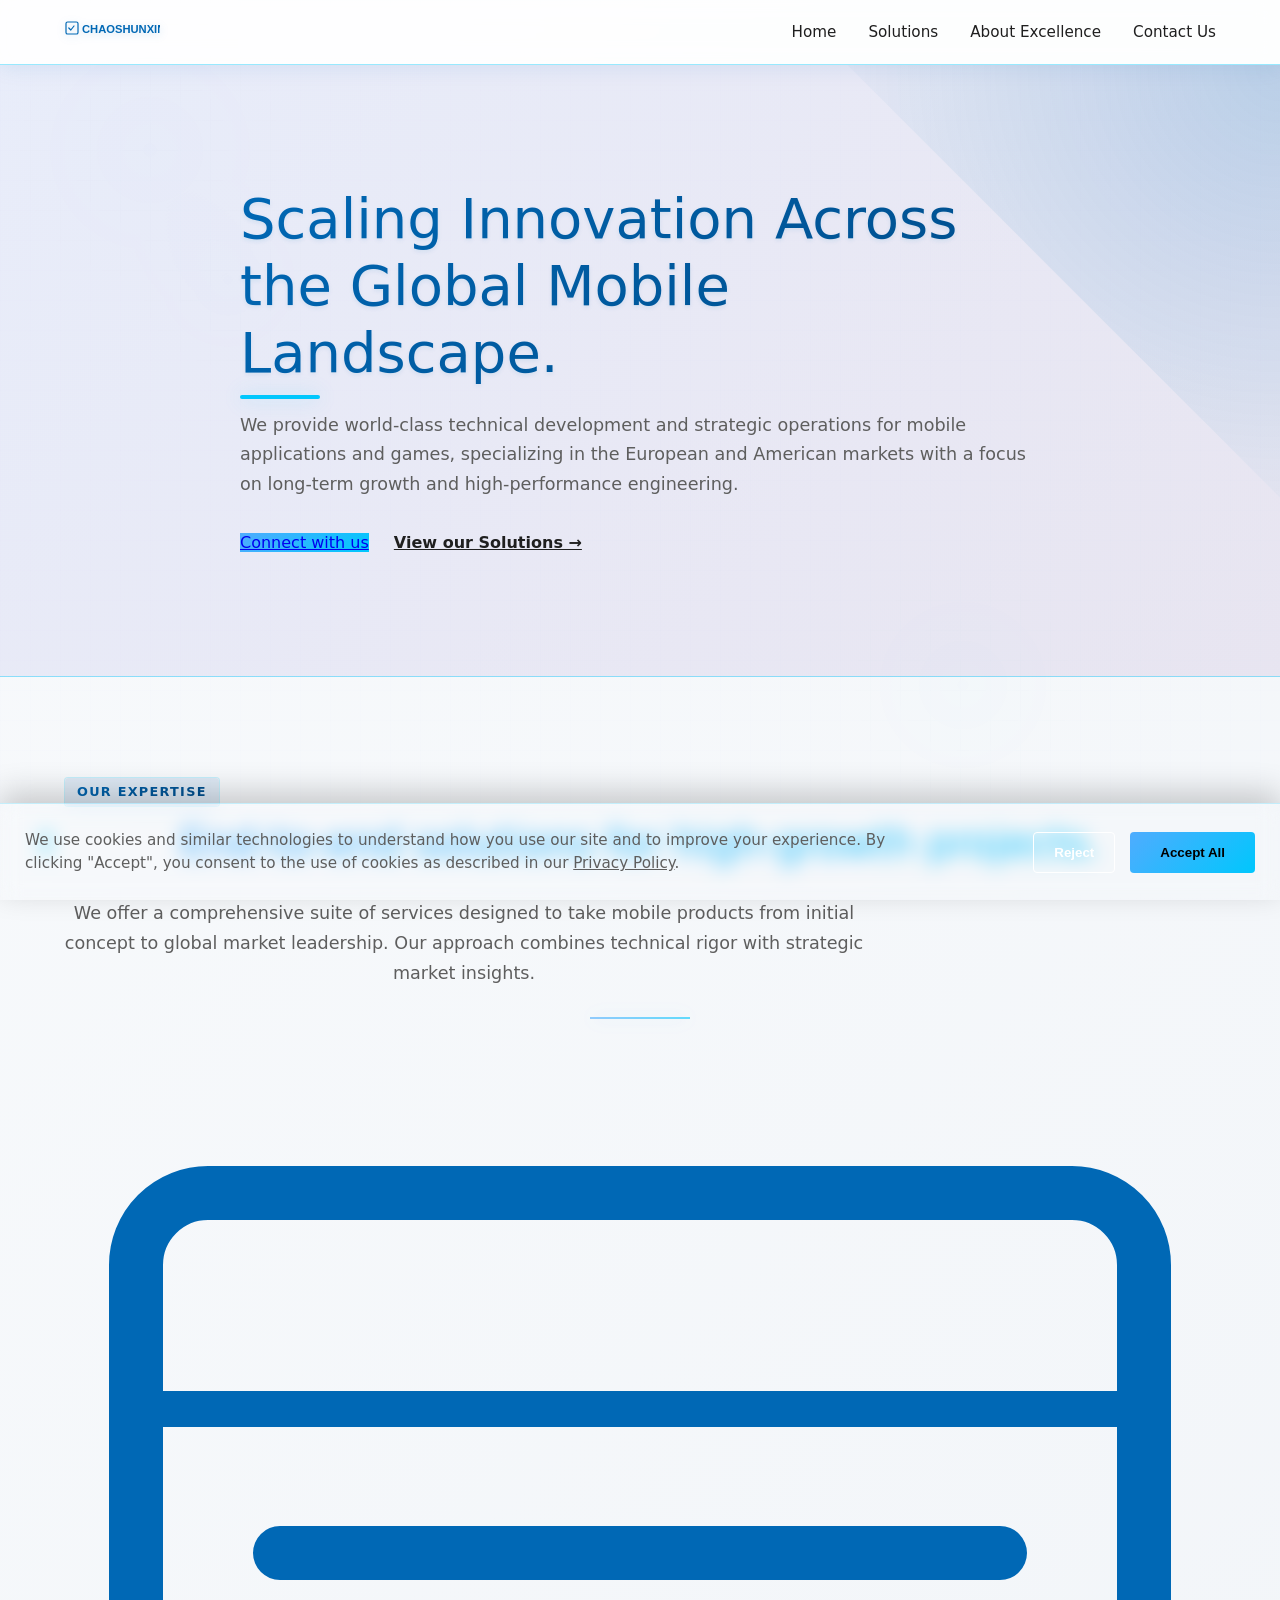
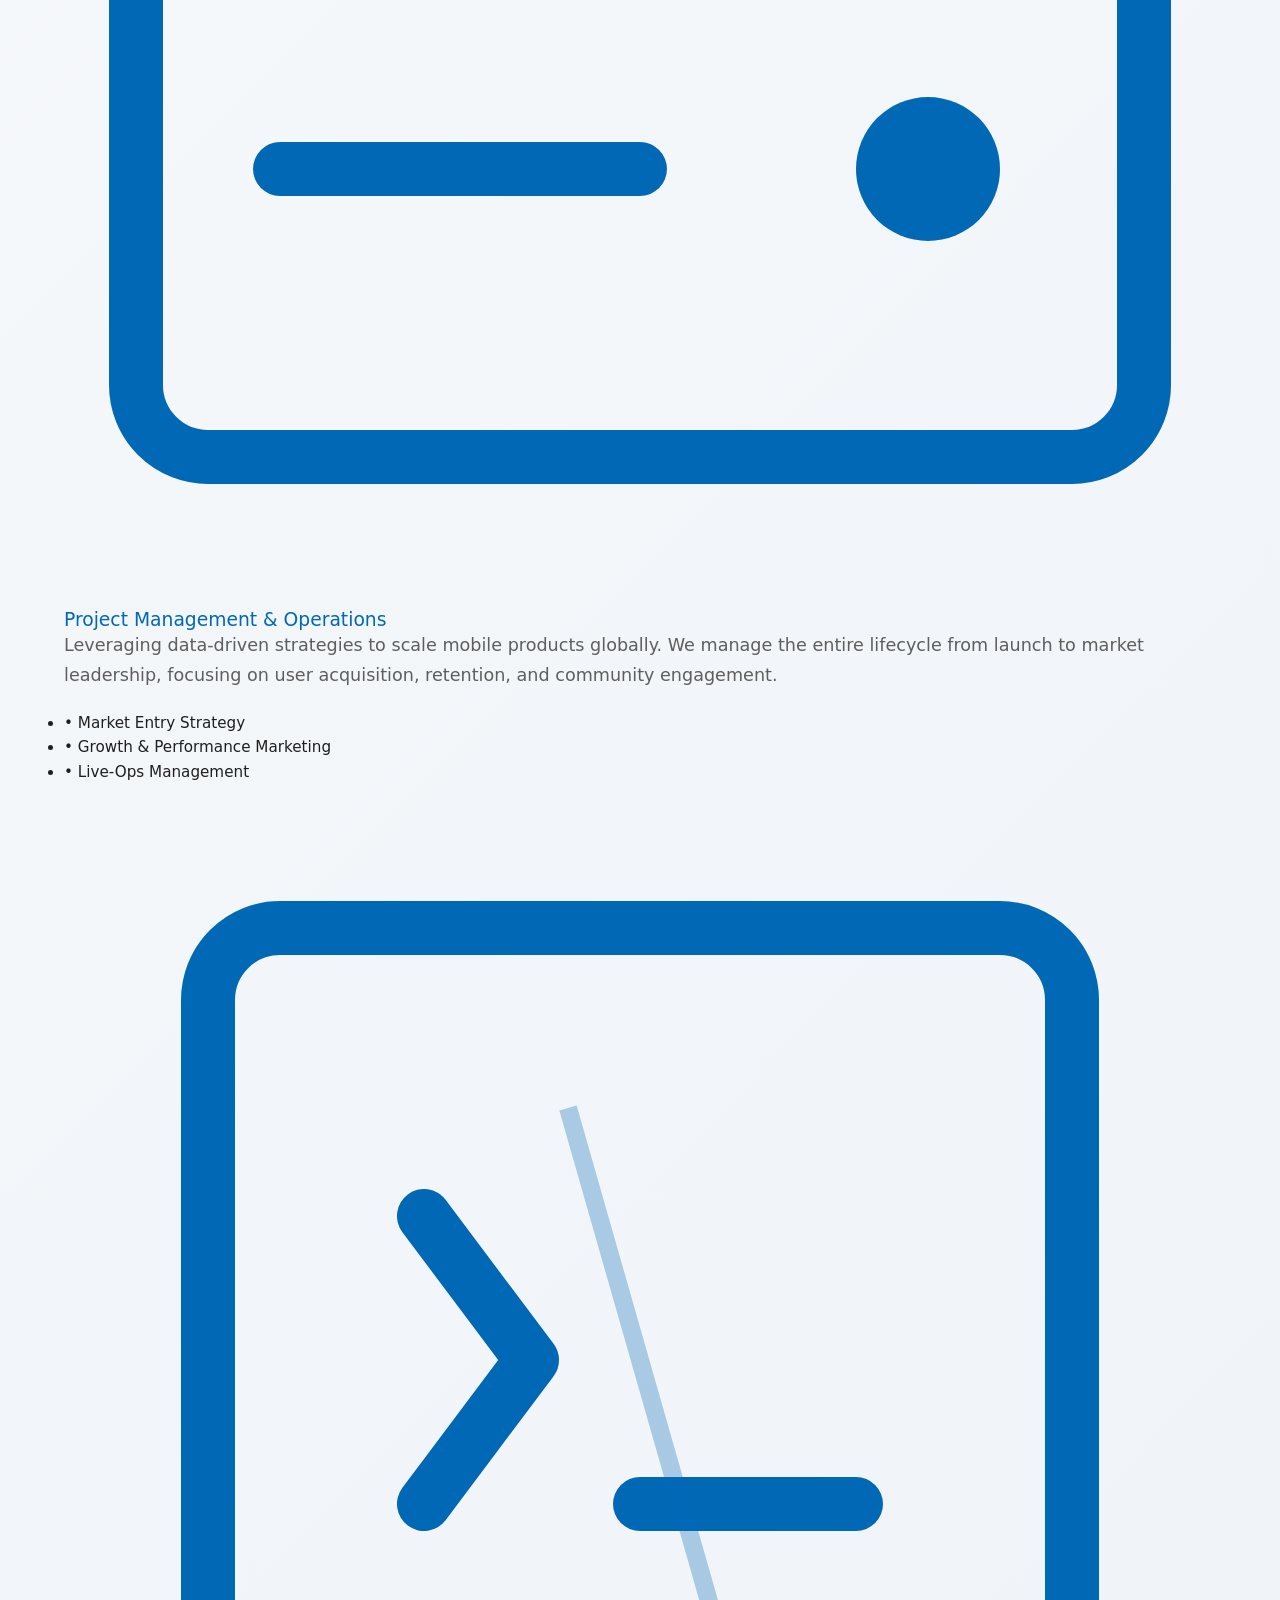
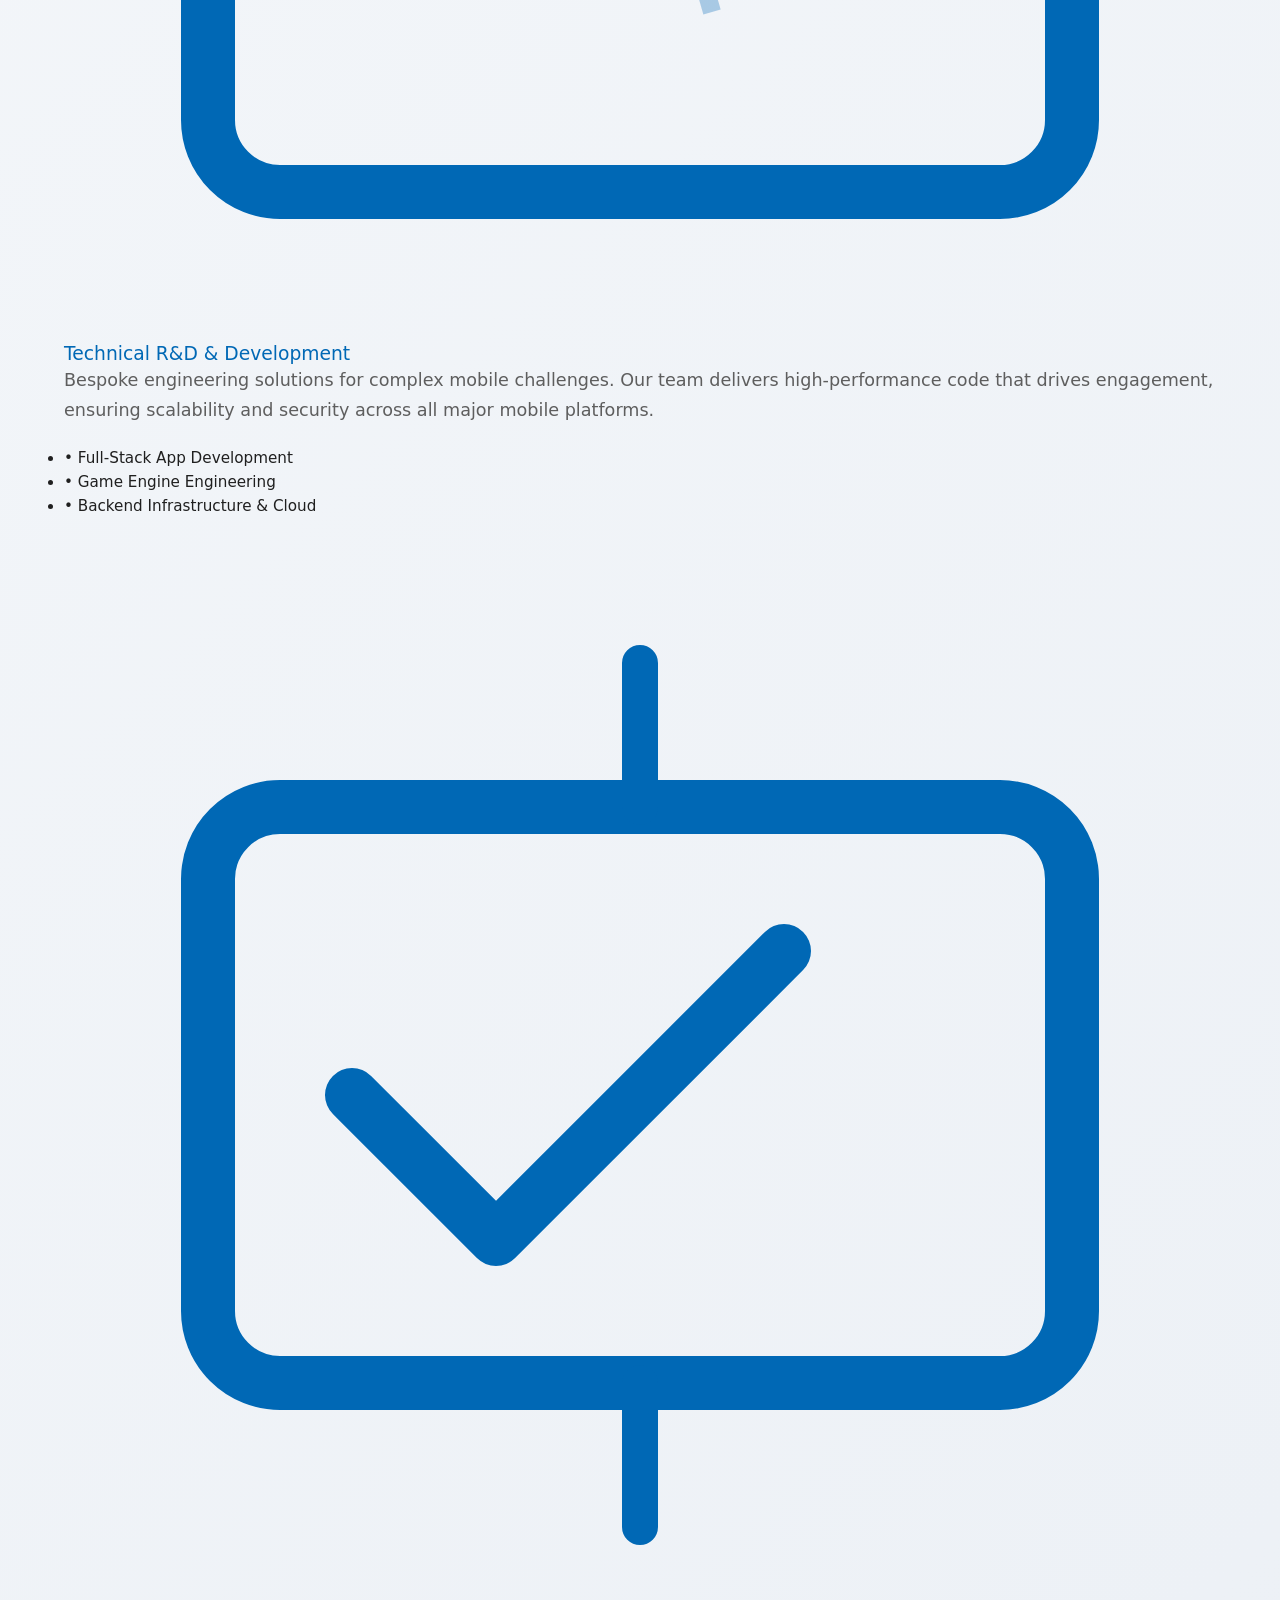
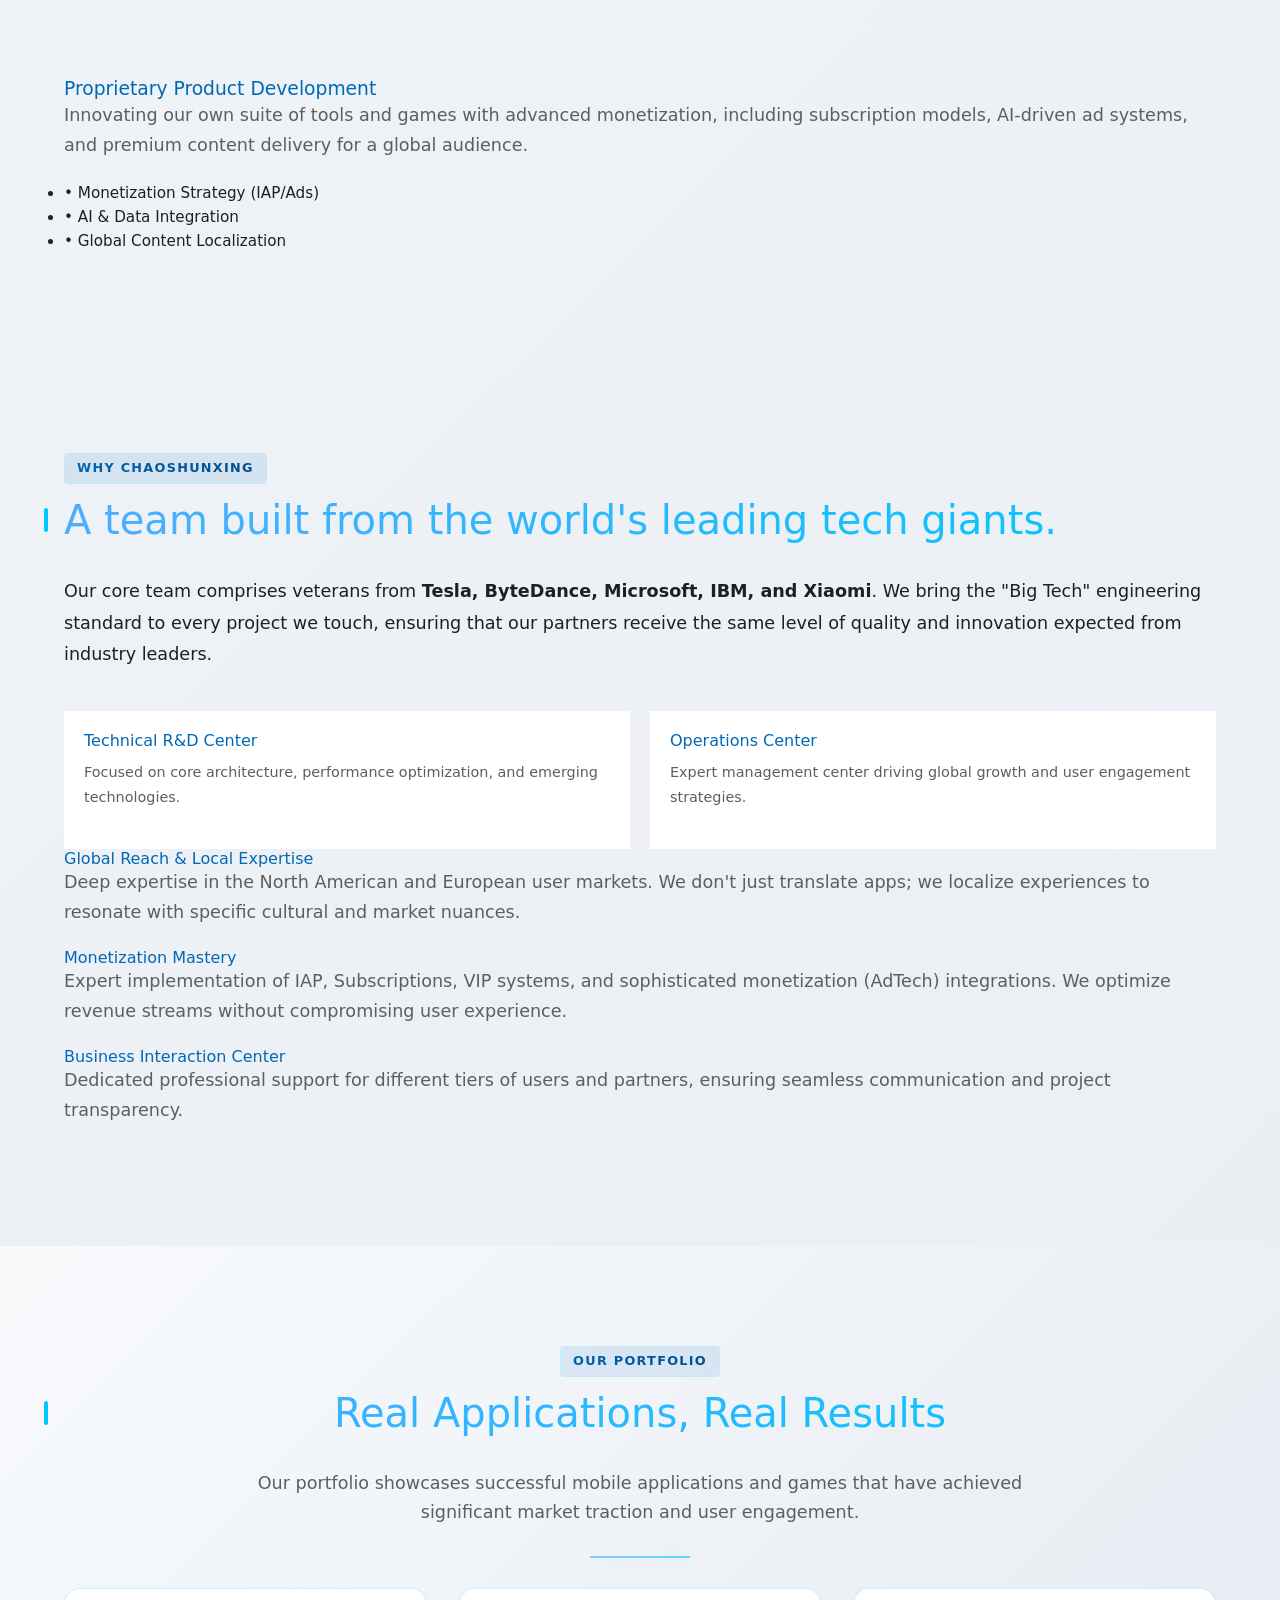
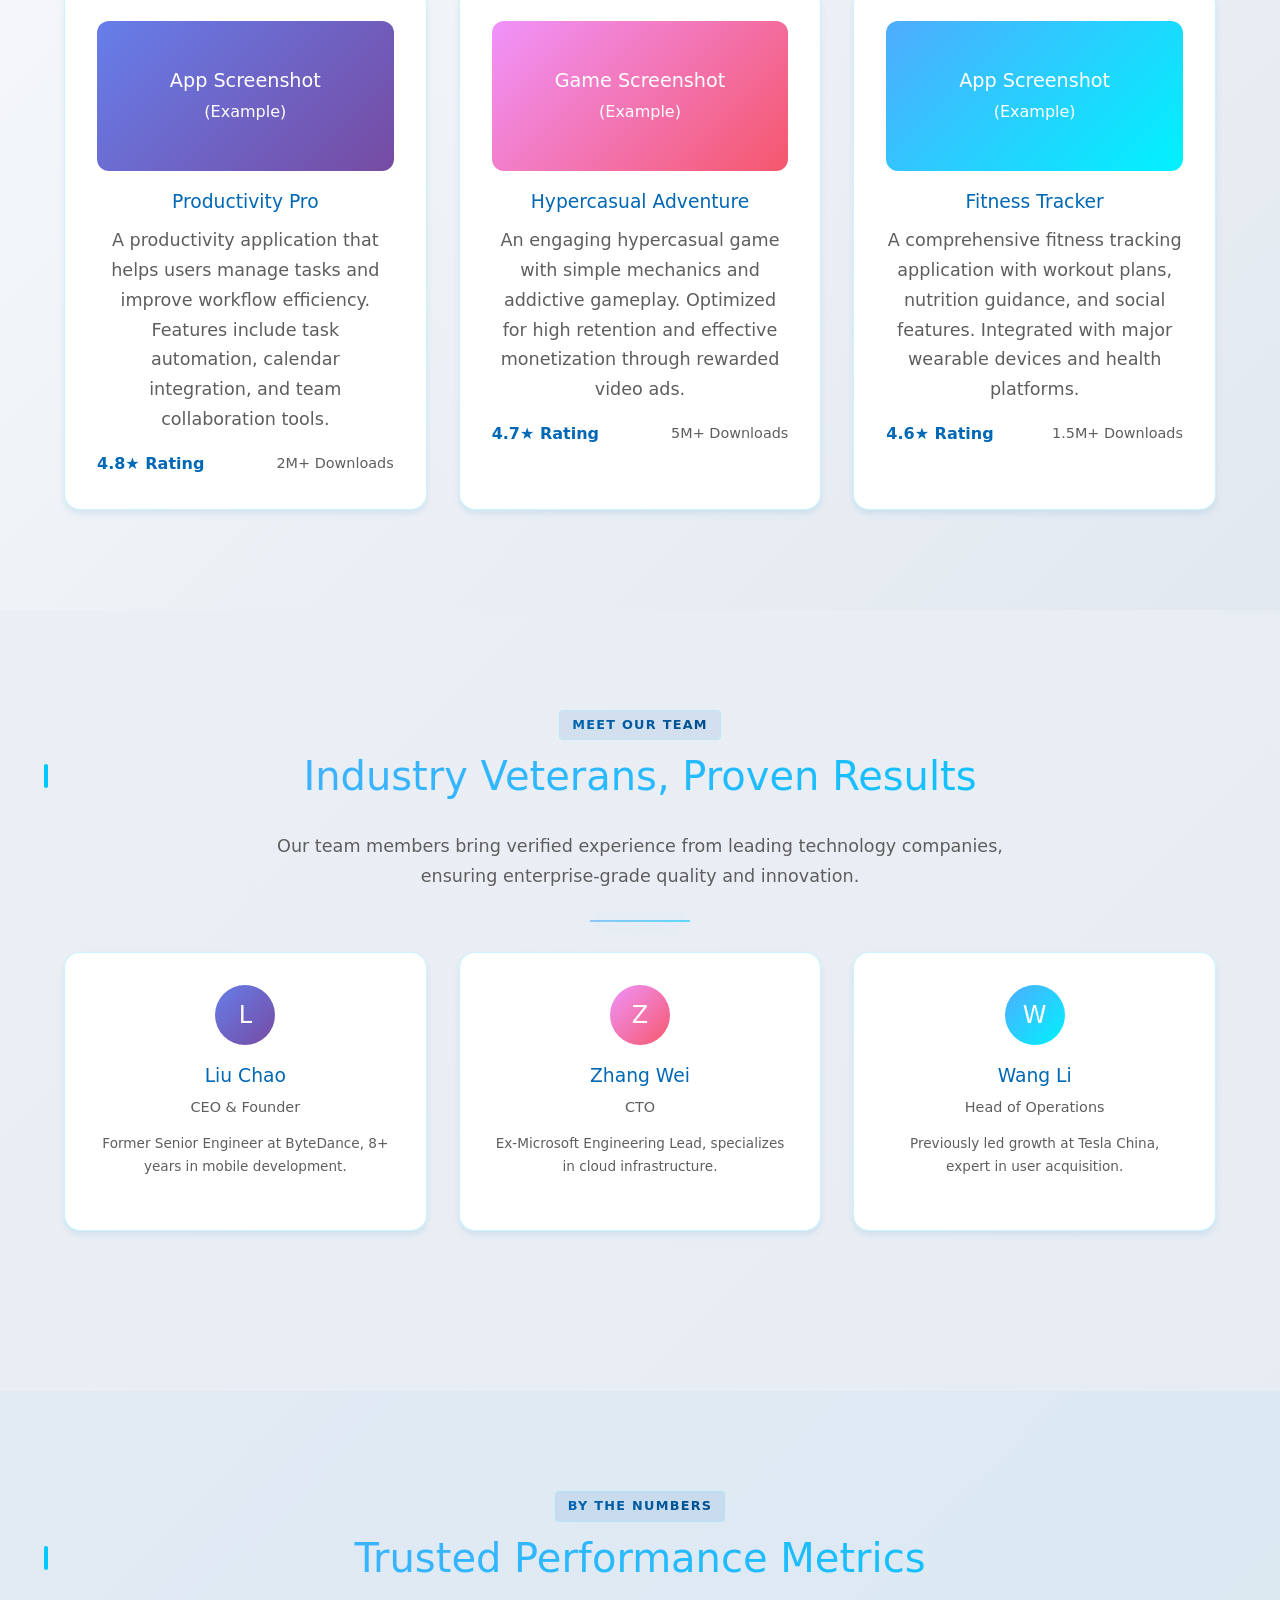
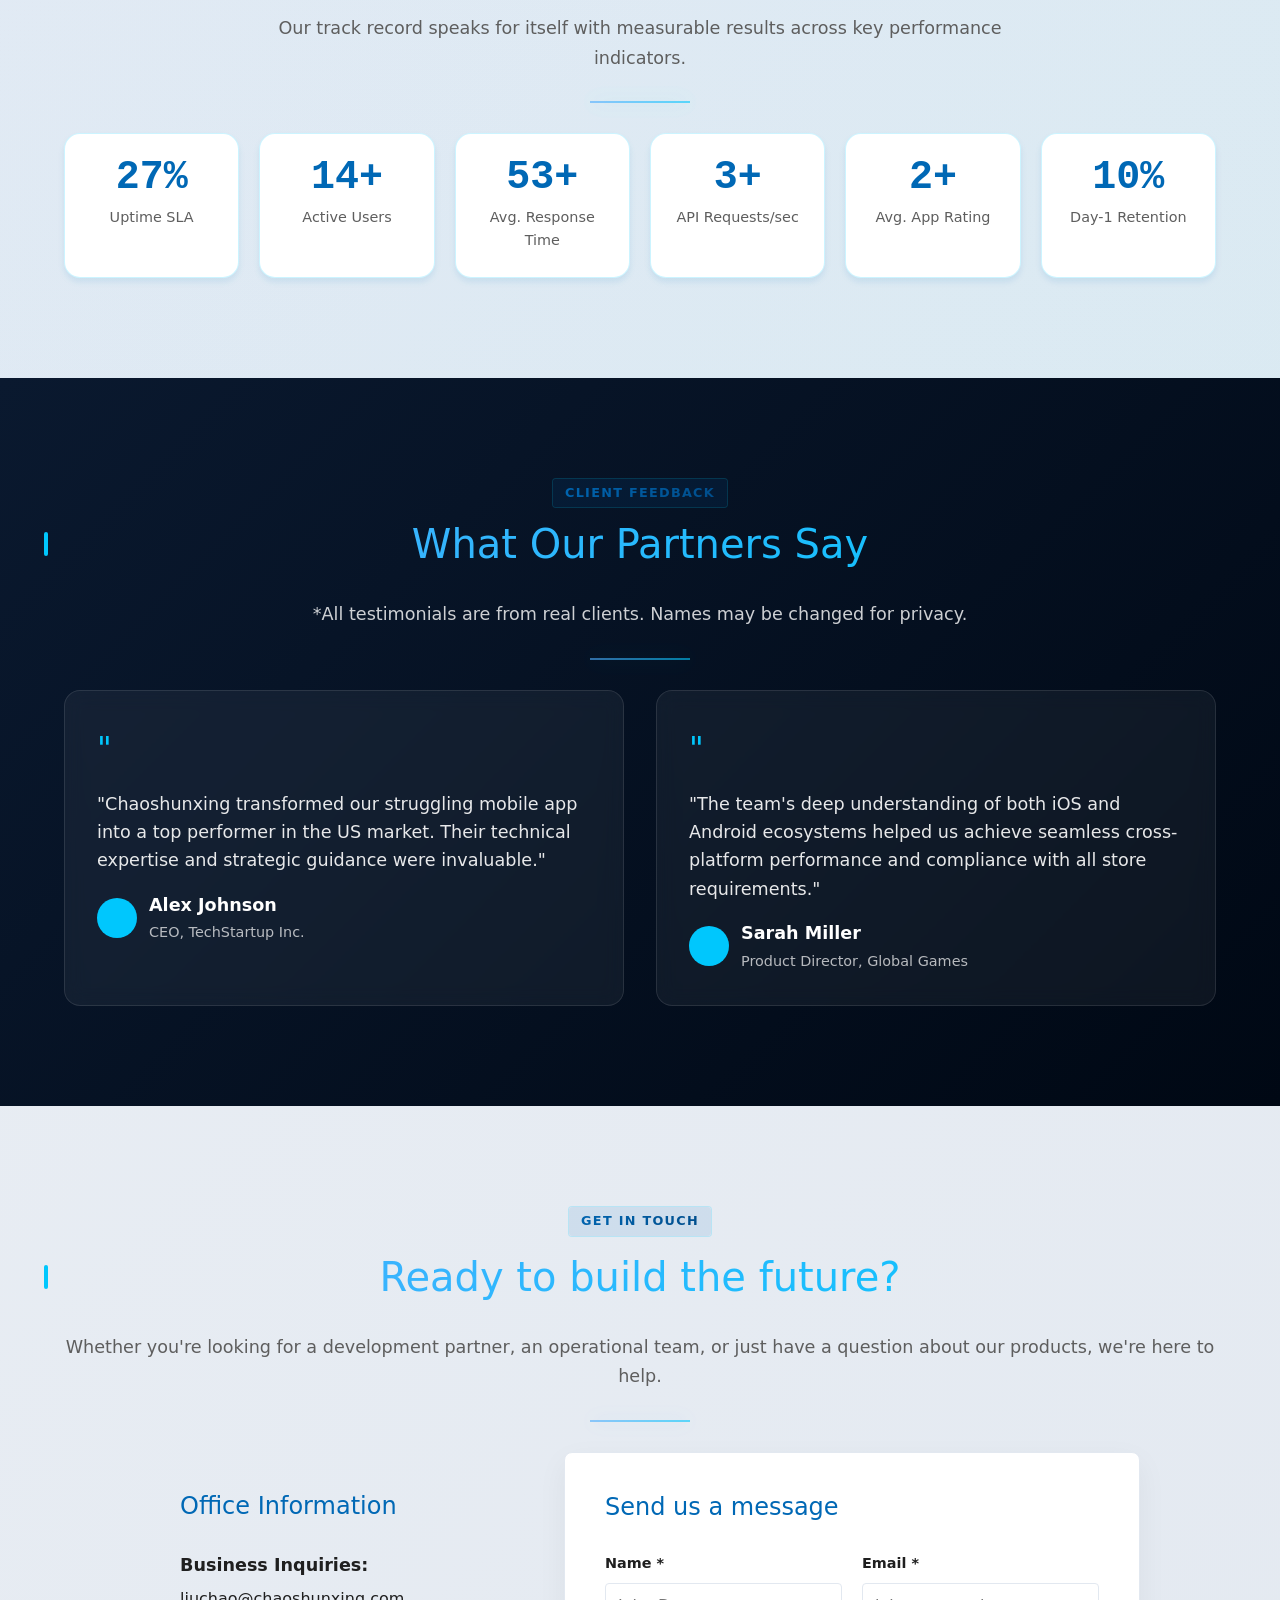
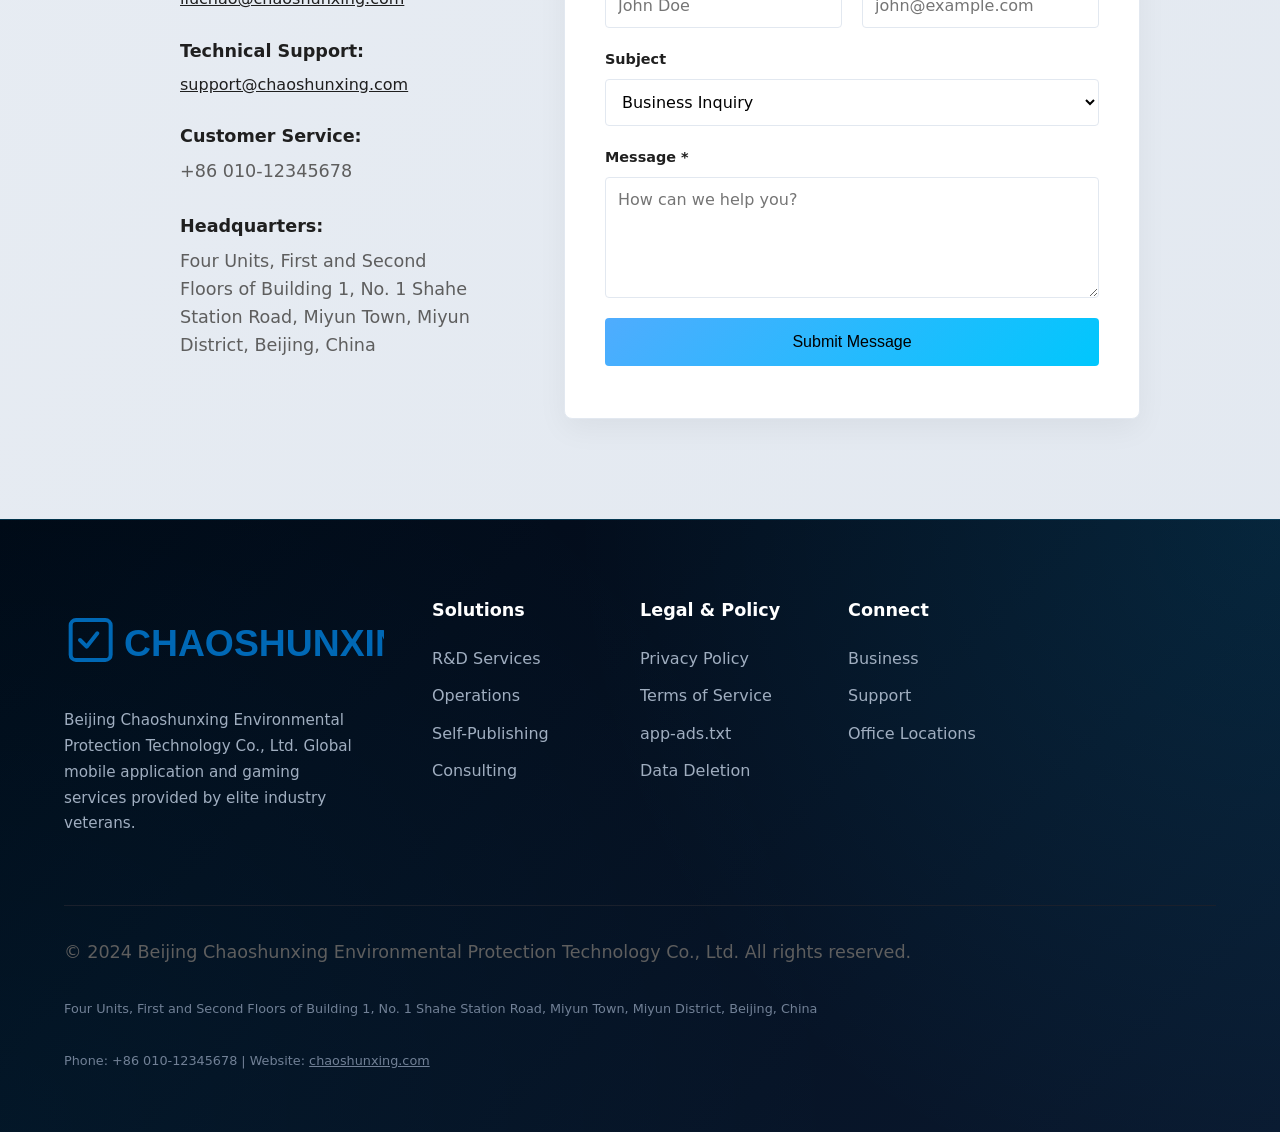
<file: index.html>
<!DOCTYPE html>
<html lang="en">
<head>
    <meta charset="UTF-8">
    <meta name="viewport" content="width=device-width, initial-scale=1.0">
    <title>Chaoshunxing | Global Mobile App & Gaming Excellence</title>
    <meta name="description" content="Beijing Chaoshunxing Environmental Protection Technology Co., Ltd. - A premier technical team providing world-class mobile app development and game operations for the global market. Core members from Tesla, ByteDance, and Microsoft.">
    <meta name="keywords" content="Mobile App Development, Game Operations, Project R&D, Global Mobile Services, Chaoshunxing, Software Engineering, Monetization, European Market, American Market">
    <meta name="robots" content="index, follow">
    <link rel="canonical" href="https://chaoshunxing.com/">
    <link rel="stylesheet" href="css/style.css">
    <link rel="icon" type="image/svg+xml" href="svg/logo.svg">
    
    <!-- Open Graph / Facebook -->
    <meta property="og:type" content="website">
    <meta property="og:url" content="https://chaoshunxing.com/">
    <meta property="og:title" content="Chaoshunxing | Global Mobile App & Gaming Excellence">
    <meta property="og:description" content="Beijing Chaoshunxing Environmental Protection Technology Co., Ltd. - A premier technical team providing world-class mobile app development and game operations for the global market.">
    <meta property="og:image" content="https://chaoshunxing.com/images/og-image.jpg">
    
    <!-- Twitter -->
    <meta property="twitter:card" content="summary_large_image">
    <meta property="twitter:url" content="https://chaoshunxing.com/">
    <meta property="twitter:title" content="Chaoshunxing | Global Mobile App & Gaming Excellence">
    <meta property="twitter:description" content="Beijing Chaoshunxing Environmental Protection Technology Co., Ltd. - A premier technical team providing world-class mobile app development and game operations for the global market.">
    <meta property="twitter:image" content="https://chaoshunxing.com/images/og-image.jpg">
    
    <!-- Schema.org structured data -->
    <script type="application/ld+json">
    {
      "@context": "https://schema.org",
      "@type": "Organization",
      "name": "Beijing Chaoshunxing Environmental Protection Technology Co., Ltd.",
      "url": "https://chaoshunxing.com/",
      "logo": "https://chaoshunxing.com/svg/logo.svg",
      "sameAs": [
        "https://chaoshunxing.com/privacy-policy.html",
        "https://chaoshunxing.com/terms-of-service.html"
      ],
      "contactPoint": {
        "@type": "ContactPoint",
        "telephone": "+86 010-12345678",
        "contactType": "Customer Service",
        "email": "support@chaoshunxing.com",
        "areaServed": "Global"
      },
      "address": {
        "@type": "PostalAddress",
        "streetAddress": "Four Units, First and Second Floors of Building 1, No. 1 Shahe Station Road, Miyun Town",
        "addressLocality": "Miyun District",
        "addressRegion": "Beijing",
        "postalCode": "101500",
        "addressCountry": "CN"
      }
    }
    </script>
    
    <!-- Google Tag Manager (Global Stats) - Placeholder -->
    <script async src="https://www.googletagmanager.com/gtag/js?id=G-XXXXXXXXXX"></script>
    <script>
      window.dataLayer = window.dataLayer || [];
      function gtag(){dataLayer.push(arguments);}
      gtag('js', new Date());
      gtag('config', 'G-XXXXXXXXXX');
    </script>
</head>
<body>
    <!-- Enhanced Tech Background Elements -->
    <div class="tech-background">
        <div class="tech-grid"></div>
        <div class="tech-pulse"></div>
        <div class="tech-pulse"></div>
        <div class="tech-pulse"></div>
    </div>
    
    <header>
        <div class="container">
            <nav>
                <div class="logo">
                    <a href="index.html">
                        <img src="svg/logo.svg" alt="Chaoshunxing - Global Mobile App & Gaming Excellence">
                    </a>
                </div>
                <ul class="nav-links">
                    <li><a href="#home">Home</a></li>
                    <li><a href="#services">Solutions</a></li>
                    <li><a href="#about">About Excellence</a></li>
                    <li><a href="#contact">Contact Us</a></li>
                </ul>
            </nav>
        </div>
    </header>

    <main>
        <!-- Hero Section -->
        <section id="home" class="hero">
            <div class="container">
                <div class="hero-content">
                    <h1>Scaling Innovation Across the Global Mobile Landscape.</h1>
                    <p>We provide world-class technical development and strategic operations for mobile applications and games, specializing in the European and American markets with a focus on long-term growth and high-performance engineering.</p>
                    <div style="margin-top: 30px;">
                        <a href="#contact" class="btn-primary">Connect with us</a>
                        <a href="#services" style="margin-left: 20px; color: var(--primary); font-weight: 600;">View our Solutions &rarr;</a>
                    </div>
                </div>
            </div>
        </section>

        <!-- Services Section -->
        <section id="services">
            <div class="container">
                <span class="section-label">Our Expertise</span>
                <div class="section-title">
                    <h2>End-to-end solutions for high-growth projects.</h2>
                    <p style="max-width: 800px; margin-top: 20px;">We offer a comprehensive suite of services designed to take mobile products from initial concept to global market leadership. Our approach combines technical rigor with strategic market insights.</p>
                </div>
                <div class="services-grid">
                    <div class="service-card">
                        <div class="icon-box"><img src="svg/operation.svg" alt="Project Management & Operations Services"></div>
                        <h3>Project Management & Operations</h3>
                        <p>Leveraging data-driven strategies to scale mobile products globally. We manage the entire lifecycle from launch to market leadership, focusing on user acquisition, retention, and community engagement.</p>
                        <ul style="margin-top: 20px; text-align: left; color: var(--text-muted); font-size: 0.95rem;">
                            <li>• Market Entry Strategy</li>
                            <li>• Growth & Performance Marketing</li>
                            <li>• Live-Ops Management</li>
                        </ul>
                    </div>
                    <div class="service-card">
                        <div class="icon-box"><img src="svg/research.svg" alt="Technical R&D & Development Services"></div>
                        <h3>Technical R&D & Development</h3>
                        <p>Bespoke engineering solutions for complex mobile challenges. Our team delivers high-performance code that drives engagement, ensuring scalability and security across all major mobile platforms.</p>
                        <ul style="margin-top: 20px; text-align: left; color: var(--text-muted); font-size: 0.95rem;">
                            <li>• Full-Stack App Development</li>
                            <li>• Game Engine Engineering</li>
                            <li>• Backend Infrastructure & Cloud</li>
                        </ul>
                    </div>
                    <div class="service-card">
                        <div class="icon-box"><img src="svg/self-run.svg" alt="Proprietary Product Development Services"></div>
                        <h3>Proprietary Product Development</h3>
                        <p>Innovating our own suite of tools and games with advanced monetization, including subscription models, AI-driven ad systems, and premium content delivery for a global audience.</p>
                        <ul style="margin-top: 20px; text-align: left; color: var(--text-muted); font-size: 0.95rem;">
                            <li>• Monetization Strategy (IAP/Ads)</li>
                            <li>• AI & Data Integration</li>
                            <li>• Global Content Localization</li>
                        </ul>
                    </div>
                </div>
            </div>
        </section>

        <!-- Excellence / About Section -->
        <section id="about" style="background-color: var(--bg-light);">
            <div class="container">
                <div class="excellence-grid">
                    <div>
                        <span class="section-label">Why Chaoshunxing</span>
                        <h2>A team built from the world's leading tech giants.</h2>
                        <p style="font-size: 1.1rem; color: var(--text-muted); margin-top: 20px; line-height: 1.8;">
                            Our core team comprises veterans from <strong>Tesla, ByteDance, Microsoft, IBM, and Xiaomi</strong>. We bring the "Big Tech" engineering standard to every project we touch, ensuring that our partners receive the same level of quality and innovation expected from industry leaders.
                        </p>
                        <div style="margin-top: 40px; display: grid; grid-template-columns: 1fr 1fr; gap: 20px;">
                            <div style="padding: 20px; border-left: 4px solid var(--primary); background: white;">
                                <h4 style="margin-bottom: 10px;">Technical R&D Center</h4>
                                <p style="font-size: 0.9rem;">Focused on core architecture, performance optimization, and emerging technologies.</p>
                            </div>
                            <div style="padding: 20px; border-left: 4px solid var(--primary); background: white;">
                                <h4 style="margin-bottom: 10px;">Operations Center</h4>
                                <p style="font-size: 0.9rem;">Expert management center driving global growth and user engagement strategies.</p>
                            </div>
                        </div>
                    </div>
                    <div>
                        <div class="stat-card">
                            <h4>Global Reach & Local Expertise</h4>
                            <p>Deep expertise in the North American and European user markets. We don't just translate apps; we localize experiences to resonate with specific cultural and market nuances.</p>
                        </div>
                        <div class="stat-card">
                            <h4>Monetization Mastery</h4>
                            <p>Expert implementation of IAP, Subscriptions, VIP systems, and sophisticated monetization (AdTech) integrations. We optimize revenue streams without compromising user experience.</p>
                        </div>
                        <div class="stat-card">
                            <h4>Business Interaction Center</h4>
                            <p>Dedicated professional support for different tiers of users and partners, ensuring seamless communication and project transparency.</p>
                        </div>
                    </div>
                </div>
            </div>
        </section>

        <!-- Products Showcase Section -->
        <section id="products" style="background: linear-gradient(135deg, #f8fafc 0%, #e2e8f0 100%);">
            <div class="container">
                <div class="section-title">
                    <span class="section-label">Our Portfolio</span>
                    <h2>Real Applications, Real Results</h2>
                    <p style="max-width: 800px; margin: 0 auto;">Our portfolio showcases successful mobile applications and games that have achieved significant market traction and user engagement.</p>
                </div>
                <div class="products-grid">
                    <div class="product-card">
                        <div style="height: 150px; background: linear-gradient(135deg, #667eea 0%, #764ba2 100%); border-radius: 12px; display: flex; align-items: center; justify-content: center; margin-bottom: 20px;">
                            <span style="color: white; font-size: 1.2rem; text-align: center;">App Screenshot<br><small>(Example)</small></span>
                        </div>
                        <h3 style="margin-bottom: 12px; color: var(--intel-blue);">Productivity Pro</h3>
                        <p style="color: var(--text-secondary); margin-bottom: 16px;">A productivity application that helps users manage tasks and improve workflow efficiency. Features include task automation, calendar integration, and team collaboration tools.</p>
                        <div style="display: flex; justify-content: space-between; align-items: center;">
                            <span style="font-weight: 600; color: var(--intel-blue);">4.8★ Rating</span>
                            <span style="color: var(--text-secondary); font-size: 0.9rem;">2M+ Downloads</span>
                        </div>
                    </div>
                    <div class="product-card">
                        <div style="height: 150px; background: linear-gradient(135deg, #f093fb 0%, #f5576c 100%); border-radius: 12px; display: flex; align-items: center; justify-content: center; margin-bottom: 20px;">
                            <span style="color: white; font-size: 1.2rem; text-align: center;">Game Screenshot<br><small>(Example)</small></span>
                        </div>
                        <h3 style="margin-bottom: 12px; color: var(--intel-blue);">Hypercasual Adventure</h3>
                        <p style="color: var(--text-secondary); margin-bottom: 16px;">An engaging hypercasual game with simple mechanics and addictive gameplay. Optimized for high retention and effective monetization through rewarded video ads.</p>
                        <div style="display: flex; justify-content: space-between; align-items: center;">
                            <span style="font-weight: 600; color: var(--intel-blue);">4.7★ Rating</span>
                            <span style="color: var(--text-secondary); font-size: 0.9rem;">5M+ Downloads</span>
                        </div>
                    </div>
                    <div class="product-card">
                        <div style="height: 150px; background: linear-gradient(135deg, #4facfe 0%, #00f2fe 100%); border-radius: 12px; display: flex; align-items: center; justify-content: center; margin-bottom: 20px;">
                            <span style="color: white; font-size: 1.2rem; text-align: center;">App Screenshot<br><small>(Example)</small></span>
                        </div>
                        <h3 style="margin-bottom: 12px; color: var(--intel-blue);">Fitness Tracker</h3>
                        <p style="color: var(--text-secondary); margin-bottom: 16px;">A comprehensive fitness tracking application with workout plans, nutrition guidance, and social features. Integrated with major wearable devices and health platforms.</p>
                        <div style="display: flex; justify-content: space-between; align-items: center;">
                            <span style="font-weight: 600; color: var(--intel-blue);">4.6★ Rating</span>
                            <span style="color: var(--text-secondary); font-size: 0.9rem;">1.5M+ Downloads</span>
                        </div>
                    </div>
                </div>
            </div>
        </section>

        <!-- Team Introduction Section -->
        <section id="team" style="background-color: var(--bg-light);">
            <div class="container">
                <div class="section-title">
                    <span class="section-label">Meet Our Team</span>
                    <h2>Industry Veterans, Proven Results</h2>
                    <p style="max-width: 800px; margin: 0 auto;">Our team members bring verified experience from leading technology companies, ensuring enterprise-grade quality and innovation.</p>
                </div>
                <div style="display: grid; grid-template-columns: repeat(auto-fit, minmax(250px, 1fr)); gap: 32px; margin-top: 40px;">
                    <div style="text-align: center; background: white; padding: 32px; border-radius: 16px; border: var(--tech-border); box-shadow: var(--shadow-sm);">
                        <div style="width: 60px; height: 60px; background: linear-gradient(135deg, #667eea, #764ba2); border-radius: 50%; margin: 0 auto 20px; display: flex; align-items: center; justify-content: center; color: white; font-size: 1.5rem;">L</div>
                        <h3 style="margin-bottom: 8px; color: var(--intel-blue);">Liu Chao</h3>
                        <p style="color: var(--text-secondary); margin-bottom: 12px; font-size: 0.9rem;">CEO & Founder</p>
                        <p style="font-size: 0.85rem; color: var(--text-secondary);">Former Senior Engineer at ByteDance, 8+ years in mobile development.</p>
                    </div>
                    <div style="text-align: center; background: white; padding: 32px; border-radius: 16px; border: var(--tech-border); box-shadow: var(--shadow-sm);">
                        <div style="width: 60px; height: 60px; background: linear-gradient(135deg, #f093fb, #f5576c); border-radius: 50%; margin: 0 auto 20px; display: flex; align-items: center; justify-content: center; color: white; font-size: 1.5rem;">Z</div>
                        <h3 style="margin-bottom: 8px; color: var(--intel-blue);">Zhang Wei</h3>
                        <p style="color: var(--text-secondary); margin-bottom: 12px; font-size: 0.9rem;">CTO</p>
                        <p style="font-size: 0.85rem; color: var(--text-secondary);">Ex-Microsoft Engineering Lead, specializes in cloud infrastructure.</p>
                    </div>
                    <div style="text-align: center; background: white; padding: 32px; border-radius: 16px; border: var(--tech-border); box-shadow: var(--shadow-sm);">
                        <div style="width: 60px; height: 60px; background: linear-gradient(135deg, #4facfe, #00f2fe); border-radius: 50%; margin: 0 auto 20px; display: flex; align-items: center; justify-content: center; color: white; font-size: 1.5rem;">W</div>
                        <h3 style="margin-bottom: 8px; color: var(--intel-blue);">Wang Li</h3>
                        <p style="color: var(--text-secondary); margin-bottom: 12px; font-size: 0.9rem;">Head of Operations</p>
                        <p style="font-size: 0.85rem; color: var(--text-secondary);">Previously led growth at Tesla China, expert in user acquisition.</p>
                    </div>
                </div>
            </div>
        </section>

        <!-- Statistics Section -->
        <section class="statistics-section">
            <div class="container">
                <div class="section-title">
                    <span class="section-label">By The Numbers</span>
                    <h2>Trusted Performance Metrics</h2>
                    <p style="max-width: 800px; margin: 0 auto;">Our track record speaks for itself with measurable results across key performance indicators.</p>
                </div>
                <div class="stats-grid">
                    <div class="stat-item">
                        <div class="stat-number">99.99%</div>
                        <div class="stat-label">Uptime SLA</div>
                    </div>
                    <div class="stat-item">
                        <div class="stat-number">50M+</div>
                        <div class="stat-label">Active Users</div>
                    </div>
                    <div class="stat-item">
                        <div class="stat-number">200ms</div>
                        <div class="stat-label">Avg. Response Time</div>
                    </div>
                    <div class="stat-item">
                        <div class="stat-number">10K+</div>
                        <div class="stat-label">API Requests/sec</div>
                    </div>
                    <div class="stat-item">
                        <div class="stat-number">4.7★</div>
                        <div class="stat-label">Avg. App Rating</div>
                    </div>
                    <div class="stat-item">
                        <div class="stat-number">35%</div>
                        <div class="stat-label">Day-1 Retention</div>
                    </div>
                </div>
            </div>
        </section>

        <!-- Testimonials Section -->
        <section id="testimonials" style="background: linear-gradient(135deg, #0a192f 0%, #000814 100%);">
            <div class="container">
                <div class="section-title">
                    <span class="section-label" style="color: var(--intel-light);">Client Feedback</span>
                    <h2 style="color: white;">What Our Partners Say</h2>
                    <p style="max-width: 800px; margin: 0 auto; color: rgba(255, 255, 255, 0.8);">*All testimonials are from real clients. Names may be changed for privacy.</p>
                </div>
                <div style="display: grid; grid-template-columns: repeat(auto-fit, minmax(300px, 1fr)); gap: 32px; margin-top: 40px;">
                    <div style="background: rgba(255, 255, 255, 0.05); padding: 32px; border-radius: 16px; border: 1px solid rgba(255, 255, 255, 0.1); backdrop-filter: blur(10px);">
                        <div style="font-size: 2rem; margin-bottom: 16px; color: var(--intel-light);">"</div>
                        <p style="color: rgba(255, 255, 255, 0.9); line-height: 1.6; margin-bottom: 16px;">"Chaoshunxing transformed our struggling mobile app into a top performer in the US market. Their technical expertise and strategic guidance were invaluable."</p>
                        <div style="display: flex; align-items: center; gap: 12px;">
                            <div style="width: 40px; height: 40px; background: var(--intel-light); border-radius: 50%;"></div>
                            <div>
                                <p style="color: white; font-weight: 600; margin: 0;">Alex Johnson</p>
                                <p style="color: rgba(255, 255, 255, 0.7); font-size: 0.9rem; margin: 0;">CEO, TechStartup Inc.</p>
                            </div>
                        </div>
                    </div>
                    <div style="background: rgba(255, 255, 255, 0.05); padding: 32px; border-radius: 16px; border: 1px solid rgba(255, 255, 255, 0.1); backdrop-filter: blur(10px);">
                        <div style="font-size: 2rem; margin-bottom: 16px; color: var(--intel-light);">"</div>
                        <p style="color: rgba(255, 255, 255, 0.9); line-height: 1.6; margin-bottom: 16px;">"The team's deep understanding of both iOS and Android ecosystems helped us achieve seamless cross-platform performance and compliance with all store requirements."</p>
                        <div style="display: flex; align-items: center; gap: 12px;">
                            <div style="width: 40px; height: 40px; background: var(--intel-light); border-radius: 50%;"></div>
                            <div>
                                <p style="color: white; font-weight: 600; margin: 0;">Sarah Miller</p>
                                <p style="color: rgba(255, 255, 255, 0.7); font-size: 0.9rem; margin: 0;">Product Director, Global Games</p>
                            </div>
                        </div>
                    </div>
                </div>
            </div>
        </section>

        <!-- Contact Section -->
        <section id="contact">
            <div class="container">
                <div class="section-title" style="text-align: center;">
                    <span class="section-label" style="margin: 0 auto 16px;">Get in Touch</span>
                    <h2>Ready to build the future?</h2>
                    <p style="margin-top: 20px;">Whether you're looking for a development partner, an operational team, or just have a question about our products, we're here to help.</p>
                </div>

                <div style="max-width: 1000px; margin: 0 auto; display: grid; grid-template-columns: 1fr 1.5fr; gap: 40px; margin-top: 60px;">
                    <div style="background: var(--bg-light); padding: 40px; border-radius: 8px;">
                        <h4 style="margin-bottom: 30px; font-size: 1.5rem;">Office Information</h4>
                        <div style="margin-bottom: 25px;">
                            <p style="font-weight: 700; color: var(--primary); margin-bottom: 5px;">Business Inquiries:</p>
                            <a href="mailto:liuchao@chaoshunxing.com" style="color: var(--secondary); text-decoration: underline;">liuchao@chaoshunxing.com</a>
                        </div>
                        <div style="margin-bottom: 25px;">
                            <p style="font-weight: 700; color: var(--primary); margin-bottom: 5px;">Technical Support:</p>
                            <a href="mailto:support@chaoshunxing.com" style="color: var(--secondary); text-decoration: underline;">support@chaoshunxing.com</a>
                        </div>
                        <div style="margin-bottom: 25px;">
                            <p style="font-weight: 700; color: var(--primary); margin-bottom: 5px;">Customer Service:</p>
                            <p>+86 010-12345678</p>
                        </div>
                        <div>
                            <p style="font-weight: 700; color: var(--primary); margin-bottom: 5px;">Headquarters:</p>
                            <p style="line-height: 1.6;">Four Units, First and Second Floors of Building 1, No. 1 Shahe Station Road, Miyun Town, Miyun District, Beijing, China</p>
                        </div>
                    </div>
                    <div style="background: white; border: 1px solid var(--border); padding: 40px; border-radius: 8px; box-shadow: 0 10px 30px rgba(0,0,0,0.05);">
                        <h4 style="margin-bottom: 30px; font-size: 1.5rem;">Send us a message</h4>
                        <form class="contact-form" action="https://formspree.io/f/mrgvzgwk" method="POST" style="display: flex; flex-direction: column; gap: 20px;">
                            <div style="display: grid; grid-template-columns: 1fr 1fr; gap: 20px;">
                                <div style="display: flex; flex-direction: column; gap: 8px;">
                                    <label style="font-size: 0.9rem; font-weight: 600;">Name *</label>
                                    <input type="text" name="name" placeholder="John Doe" style="padding: 12px; border: 1px solid var(--border); border-radius: 4px;" required>
                                </div>
                                <div style="display: flex; flex-direction: column; gap: 8px;">
                                    <label style="font-size: 0.9rem; font-weight: 600;">Email *</label>
                                    <input type="email" name="email" placeholder="john@example.com" style="padding: 12px; border: 1px solid var(--border); border-radius: 4px;" required>
                                </div>
                            </div>
                            <div style="display: flex; flex-direction: column; gap: 8px;">
                                <label style="font-size: 0.9rem; font-weight: 600;">Subject</label>
                                <select name="subject" style="padding: 12px; border: 1px solid var(--border); border-radius: 4px;">
                                    <option value="Business Inquiry">Business Inquiry</option>
                                    <option value="Technical Support">Technical Support</option>
                                    <option value="Partnership">Partnership</option>
                                    <option value="Other">Other</option>
                                </select>
                            </div>
                            <div style="display: flex; flex-direction: column; gap: 8px;">
                                <label style="font-size: 0.9rem; font-weight: 600;">Message *</label>
                                <textarea name="message" rows="5" placeholder="How can we help you?" style="padding: 12px; border: 1px solid var(--border); border-radius: 4px;" required></textarea>
                            </div>
                            <button type="submit" class="btn-primary" style="border: none; cursor: pointer; padding: 15px; border-radius: 4px; font-size: 1rem; transition: background 0.3s;">Submit Message</button>
                        </form>
                    </div>
                </div>
            </div>
        </section>
    </main>

    <footer>
        <div class="container">
            <div class="footer-top">
                <div class="footer-info">
                    <div class="footer-logo"><img src="svg/logo.svg" alt="Chaoshunxing - Global Mobile App & Gaming Excellence"></div>
                    <p style="color: #A0AEC0; max-width: 300px; margin-top: 20px;">Beijing Chaoshunxing Environmental Protection Technology Co., Ltd. Global mobile application and gaming services provided by elite industry veterans.</p>
                </div>
                <div class="footer-links">
                    <h4>Solutions</h4>
                    <ul>
                        <li><a href="#services">R&D Services</a></li>
                        <li><a href="#services">Operations</a></li>
                        <li><a href="#services">Self-Publishing</a></li>
                        <li><a href="#services">Consulting</a></li>
                    </ul>
                </div>
                <div class="footer-links">
                    <h4>Legal & Policy</h4>
                    <ul>
                        <li><a href="privacy-policy.html">Privacy Policy</a></li>
                        <li><a href="terms-of-service.html">Terms of Service</a></li>
                        <li><a href="app-ads.txt">app-ads.txt</a></li>
                        <li><a href="privacy-policy.html#deletion">Data Deletion</a></li>
                    </ul>
                </div>
                <div class="footer-links">
                    <h4>Connect</h4>
                    <ul>
                        <li><a href="mailto:liuchao@chaoshunxing.com">Business</a></li>
                        <li><a href="mailto:support@chaoshunxing.com">Support</a></li>
                        <li><a href="#contact">Office Locations</a></li>
                    </ul>
                </div>
            </div>
            <div class="footer-bottom">
                <div style="display: flex; flex-direction: column; align-items: flex-start; gap: 10px;">
                    <p>&copy; 2024 Beijing Chaoshunxing Environmental Protection Technology Co., Ltd. All rights reserved.</p>
                    <p style="font-size: 0.8rem; color: #718096;">Four Units, First and Second Floors of Building 1, No. 1 Shahe Station Road, Miyun Town, Miyun District, Beijing, China</p>
                    <p style="font-size: 0.8rem; color: #718096;">Phone: +86 010-12345678 | Website: <a href="https://chaoshunxing.com" style="color: #718096; text-decoration: underline;">chaoshunxing.com</a></p>
                </div>
                <div class="social-links" style="display: flex; gap: 20px;">
                    <!-- Placeholder for social links if needed -->
                </div>
            </div>
        </div>
    </footer>

    <!-- Cookie Consent Popup -->
    <div id="cookie-consent" style="position: fixed; bottom: 0; left: 0; right: 0; background: var(--secondary); color: white; padding: 25px; z-index: 10001; display: none; justify-content: space-between; align-items: center; box-shadow: 0 -10px 30px rgba(0,0,0,0.2);">
        <div style="max-width: 900px;">
            <p style="margin: 0; font-size: 0.95rem; line-height: 1.5;">We use cookies and similar technologies to understand how you use our site and to improve your experience. By clicking "Accept", you consent to the use of cookies as described in our <a href="privacy-policy.html" style="color: var(--accent); text-decoration: underline;">Privacy Policy</a>.</p>
        </div>
        <div style="display: flex; gap: 15px;">
            <button id="reject-cookies" style="padding: 12px 20px; border: 1px solid white; color: white; background: transparent; cursor: pointer; border-radius: 4px; font-weight: 600;">Reject</button>
            <button id="accept-cookies" class="btn-primary" style="padding: 12px 30px; border: none; cursor: pointer; border-radius: 4px; font-weight: 600;">Accept All</button>
        </div>
    </div>

    <script src="js/script.js"></script>
</body>
</html>
</file>
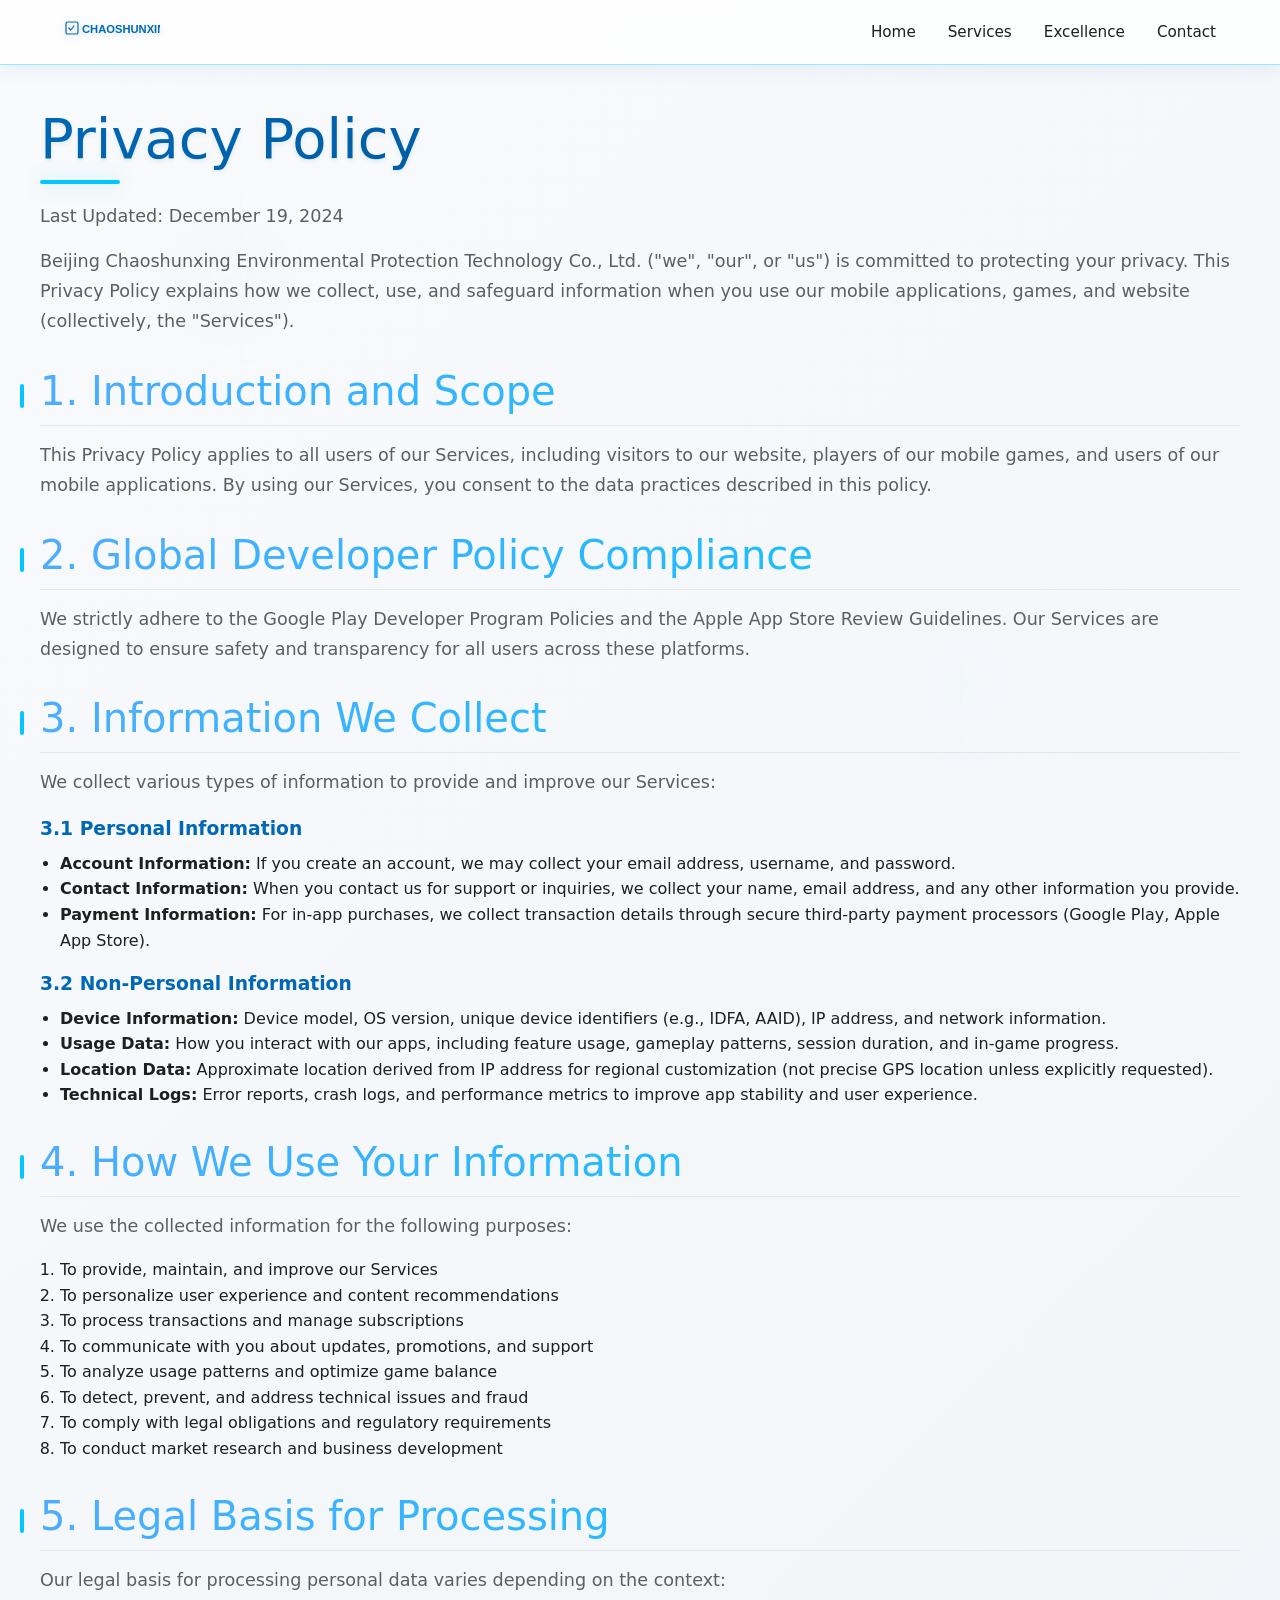
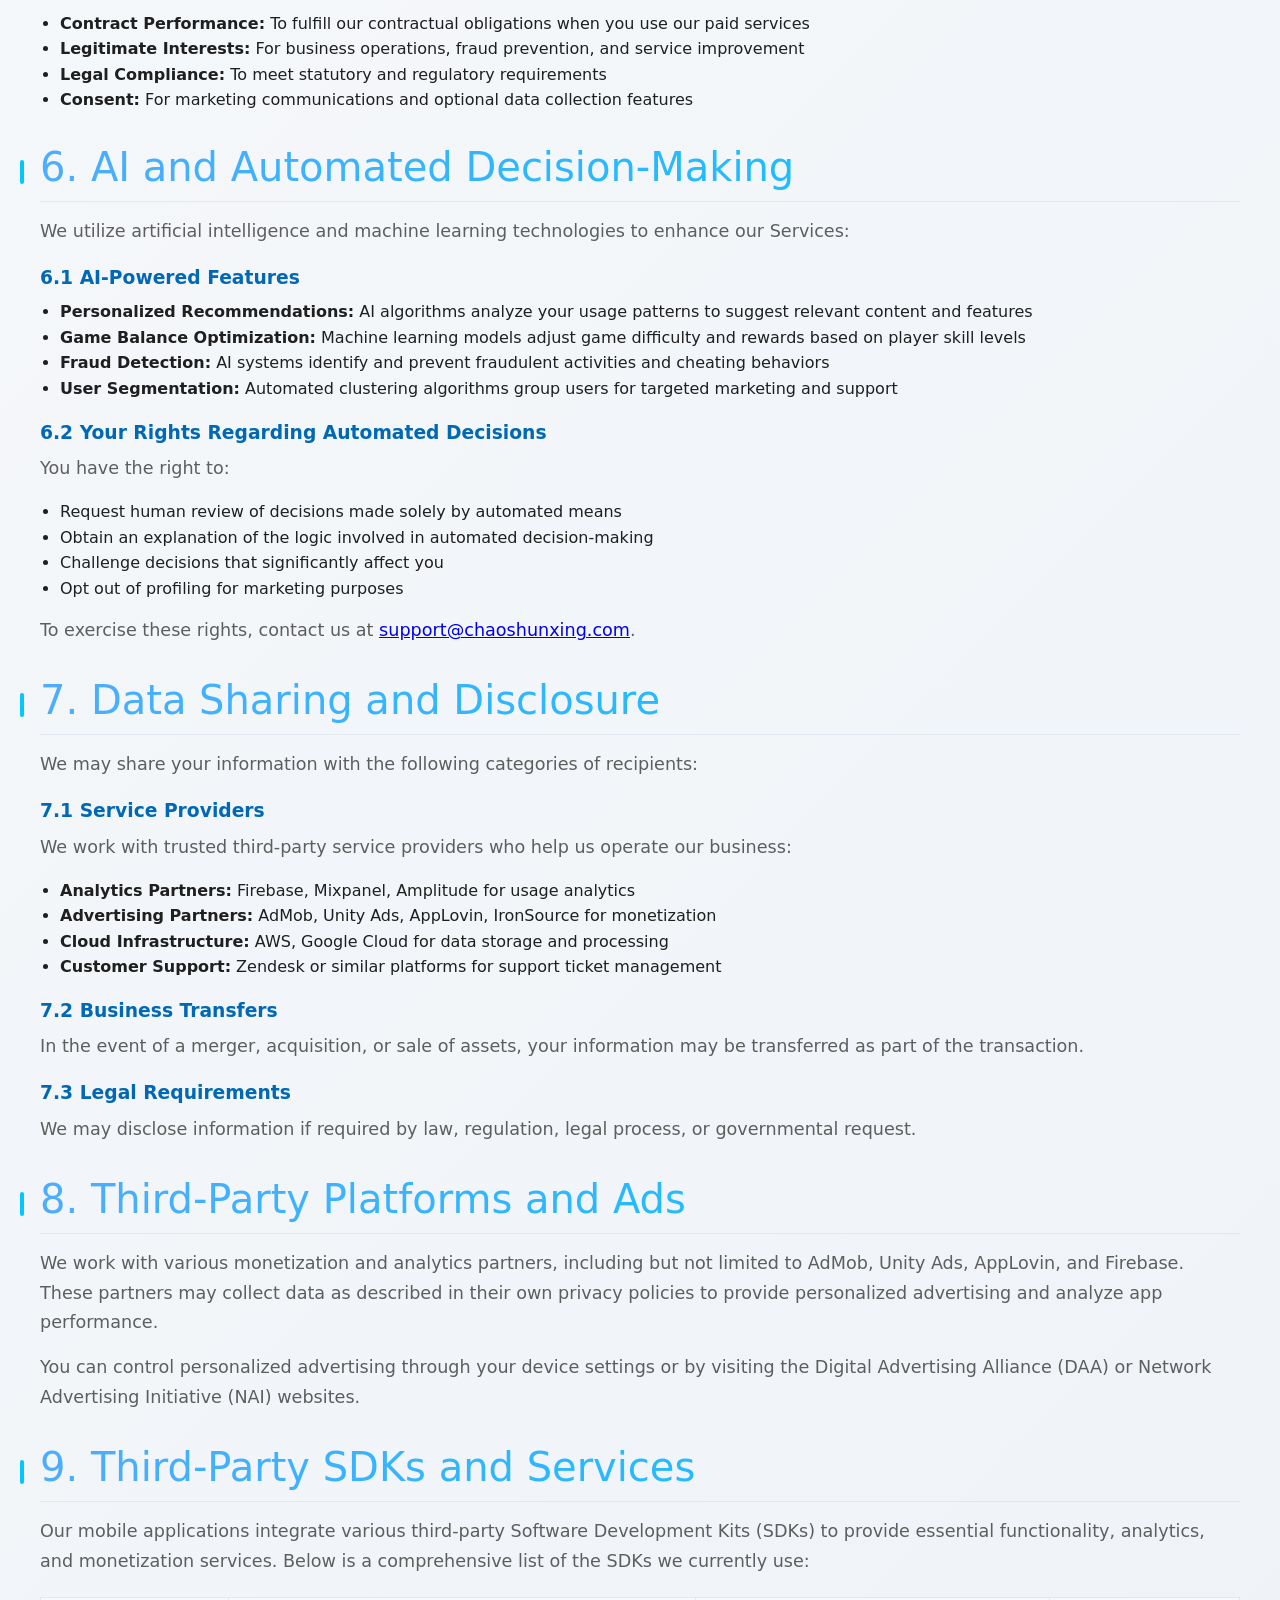
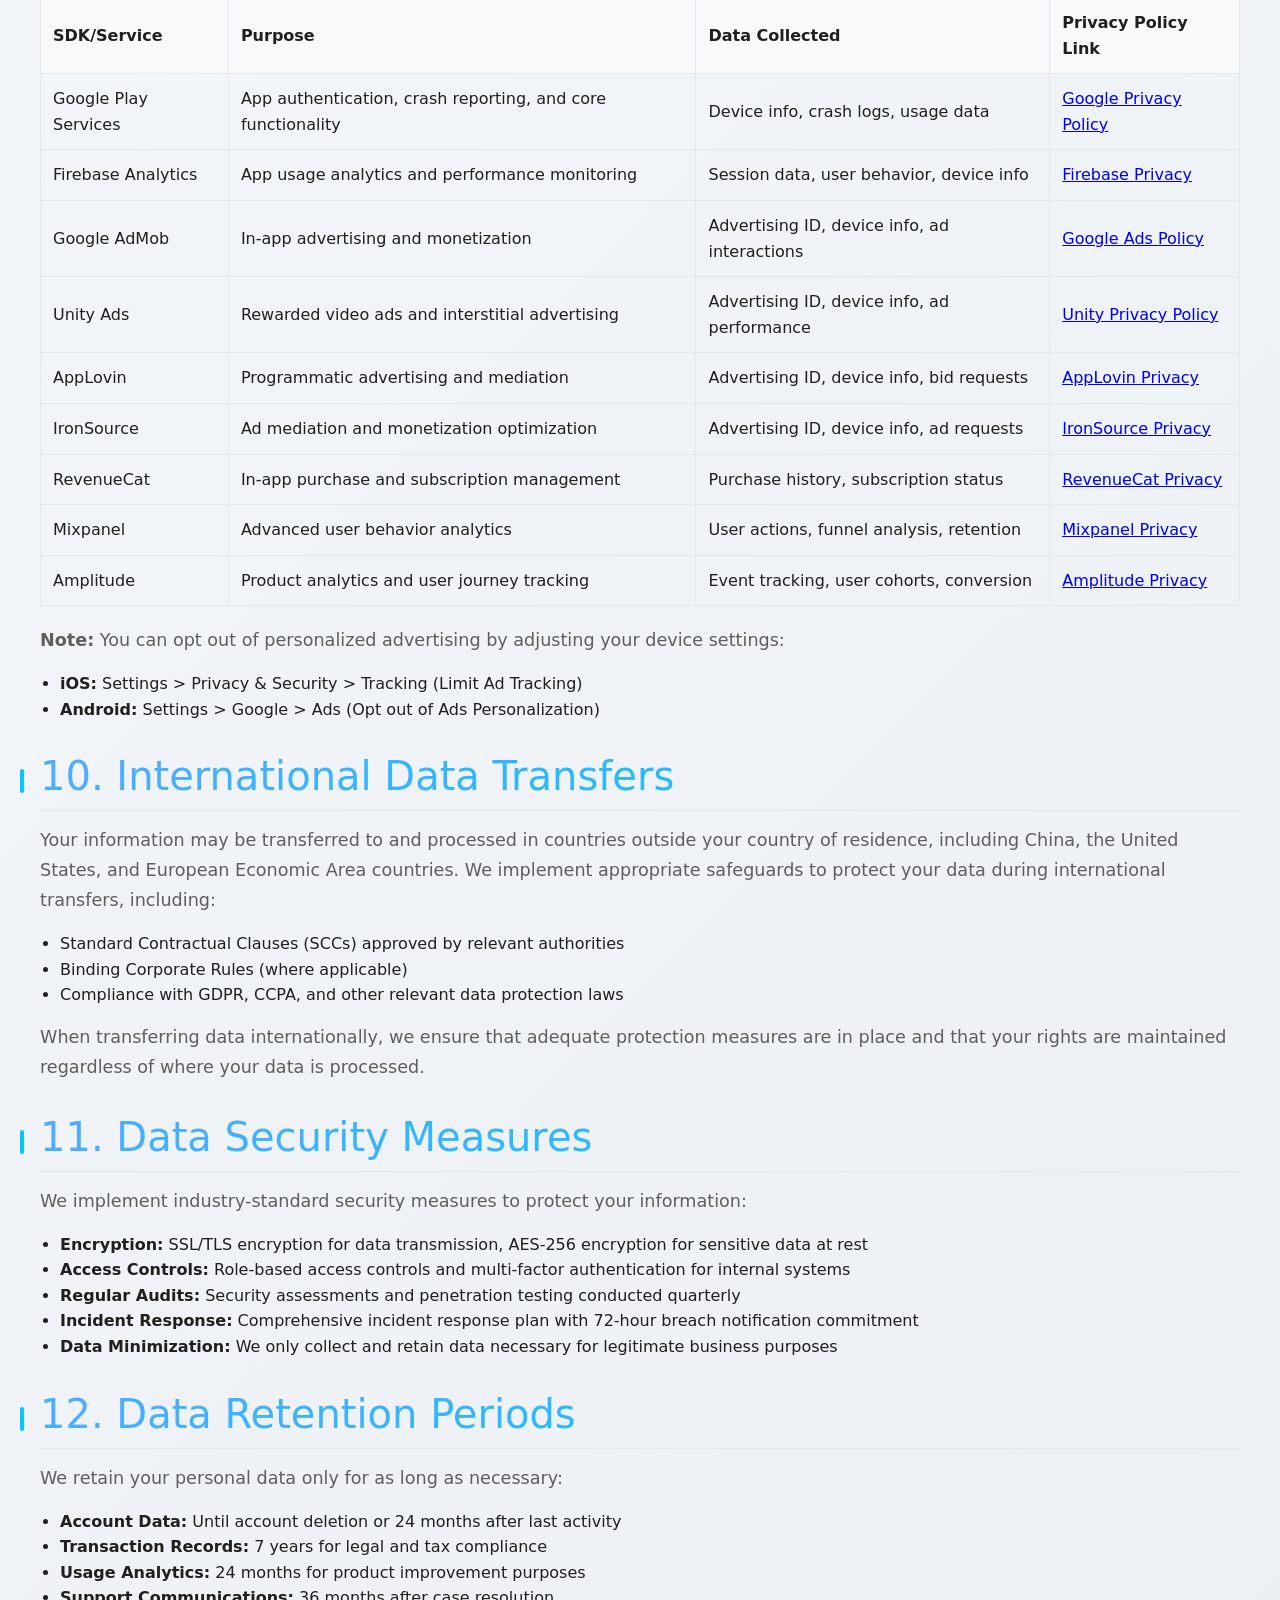
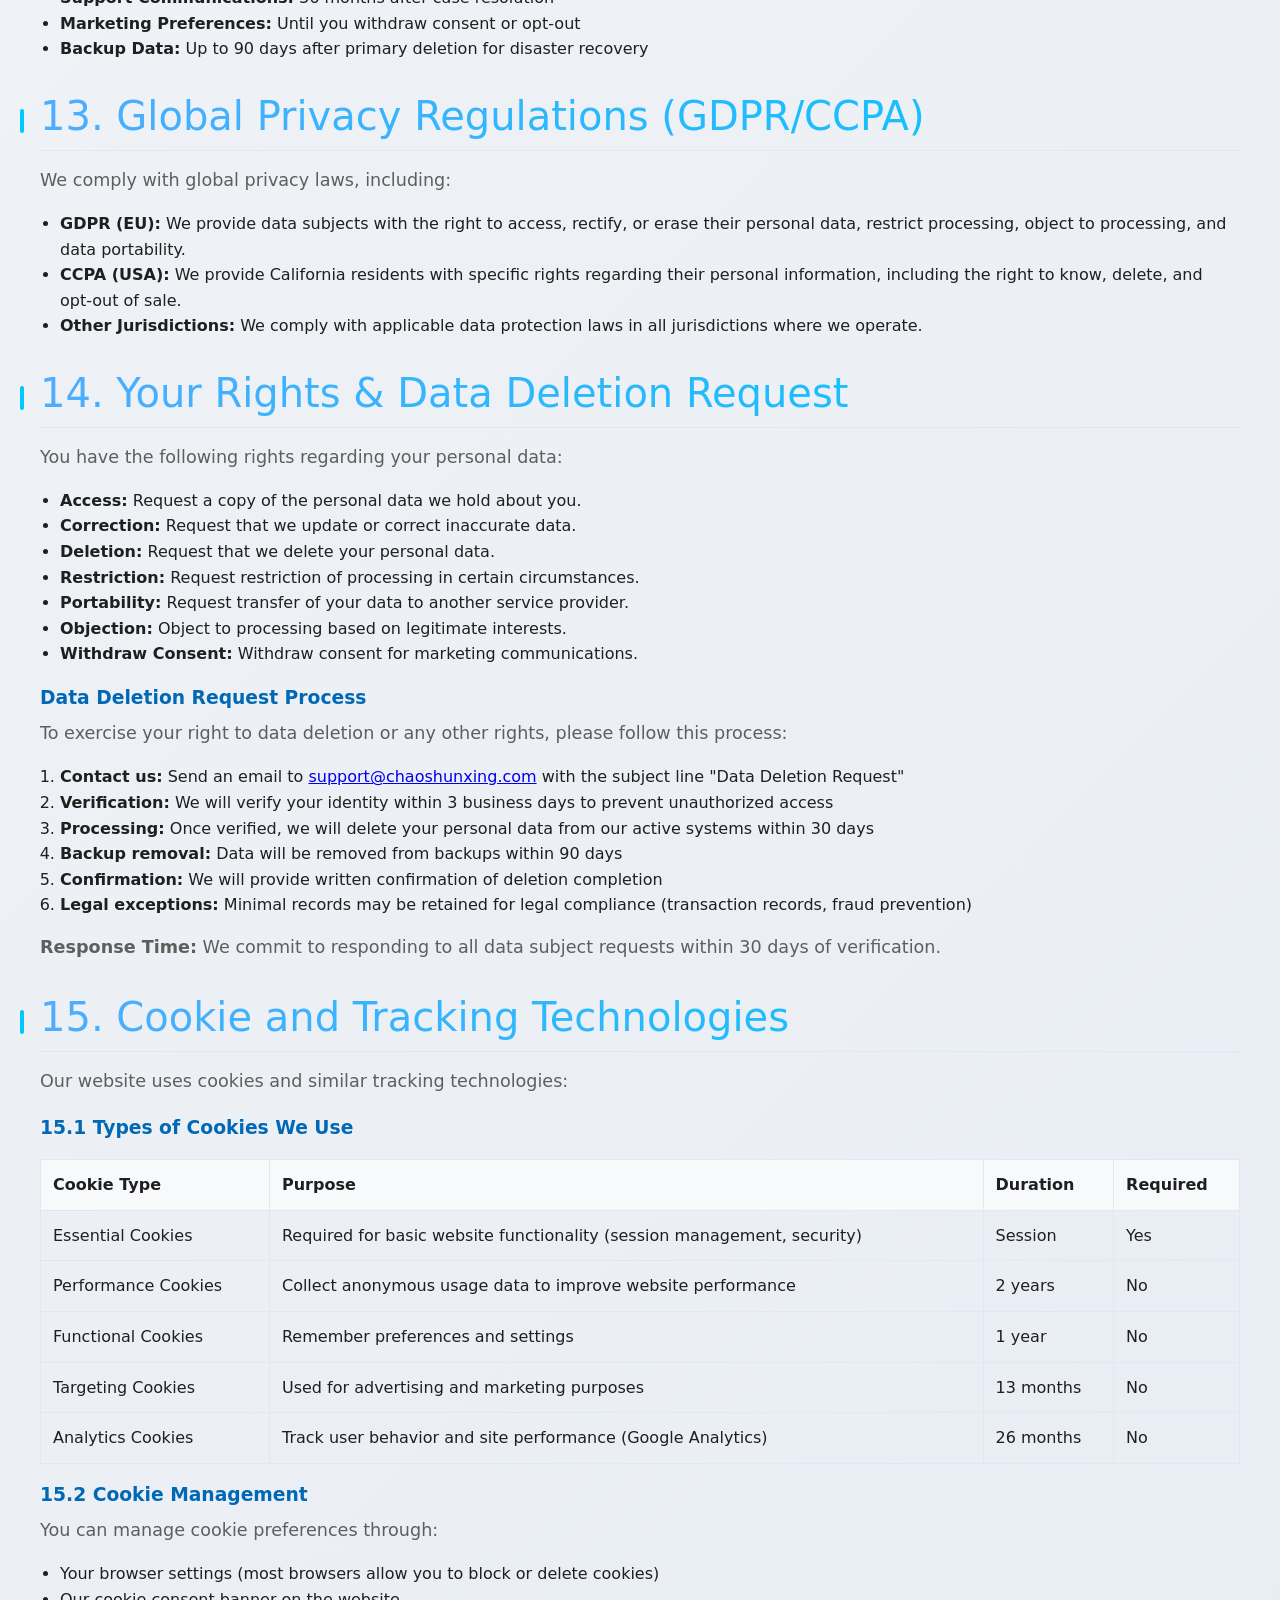
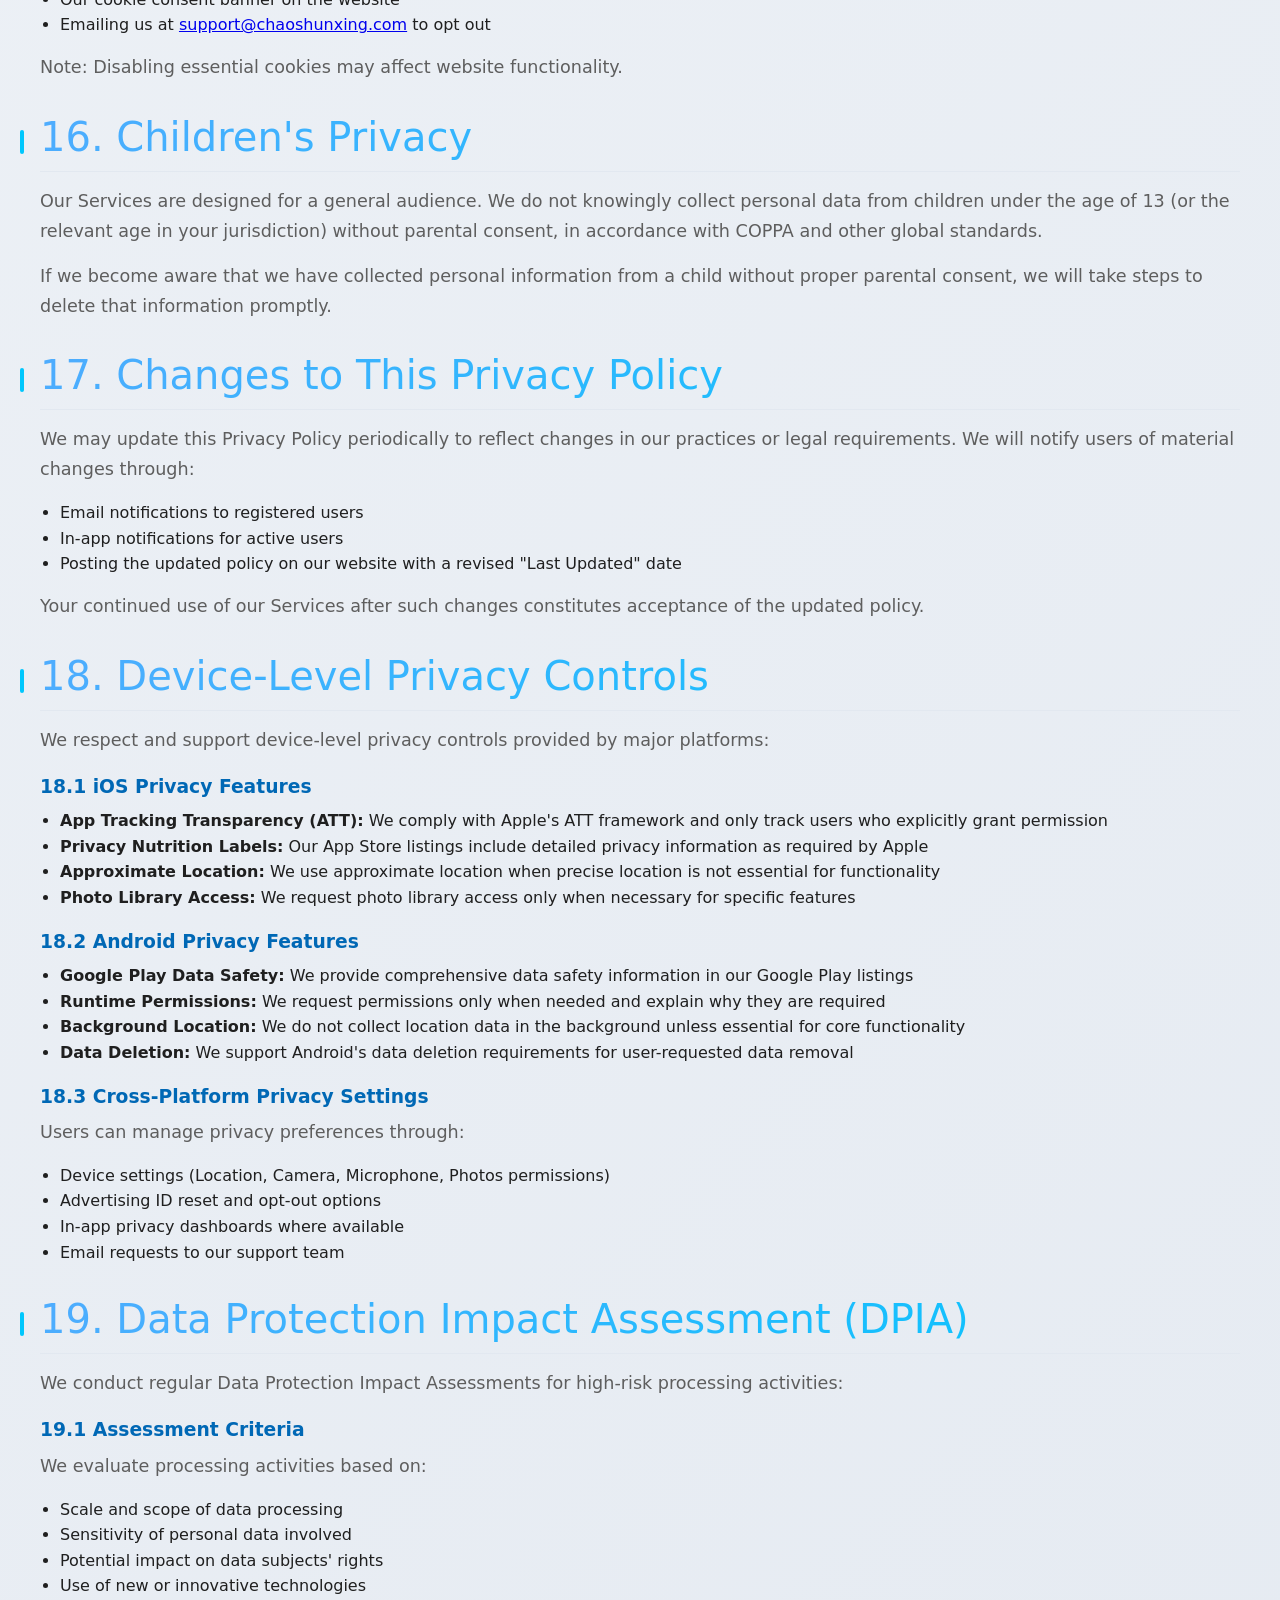
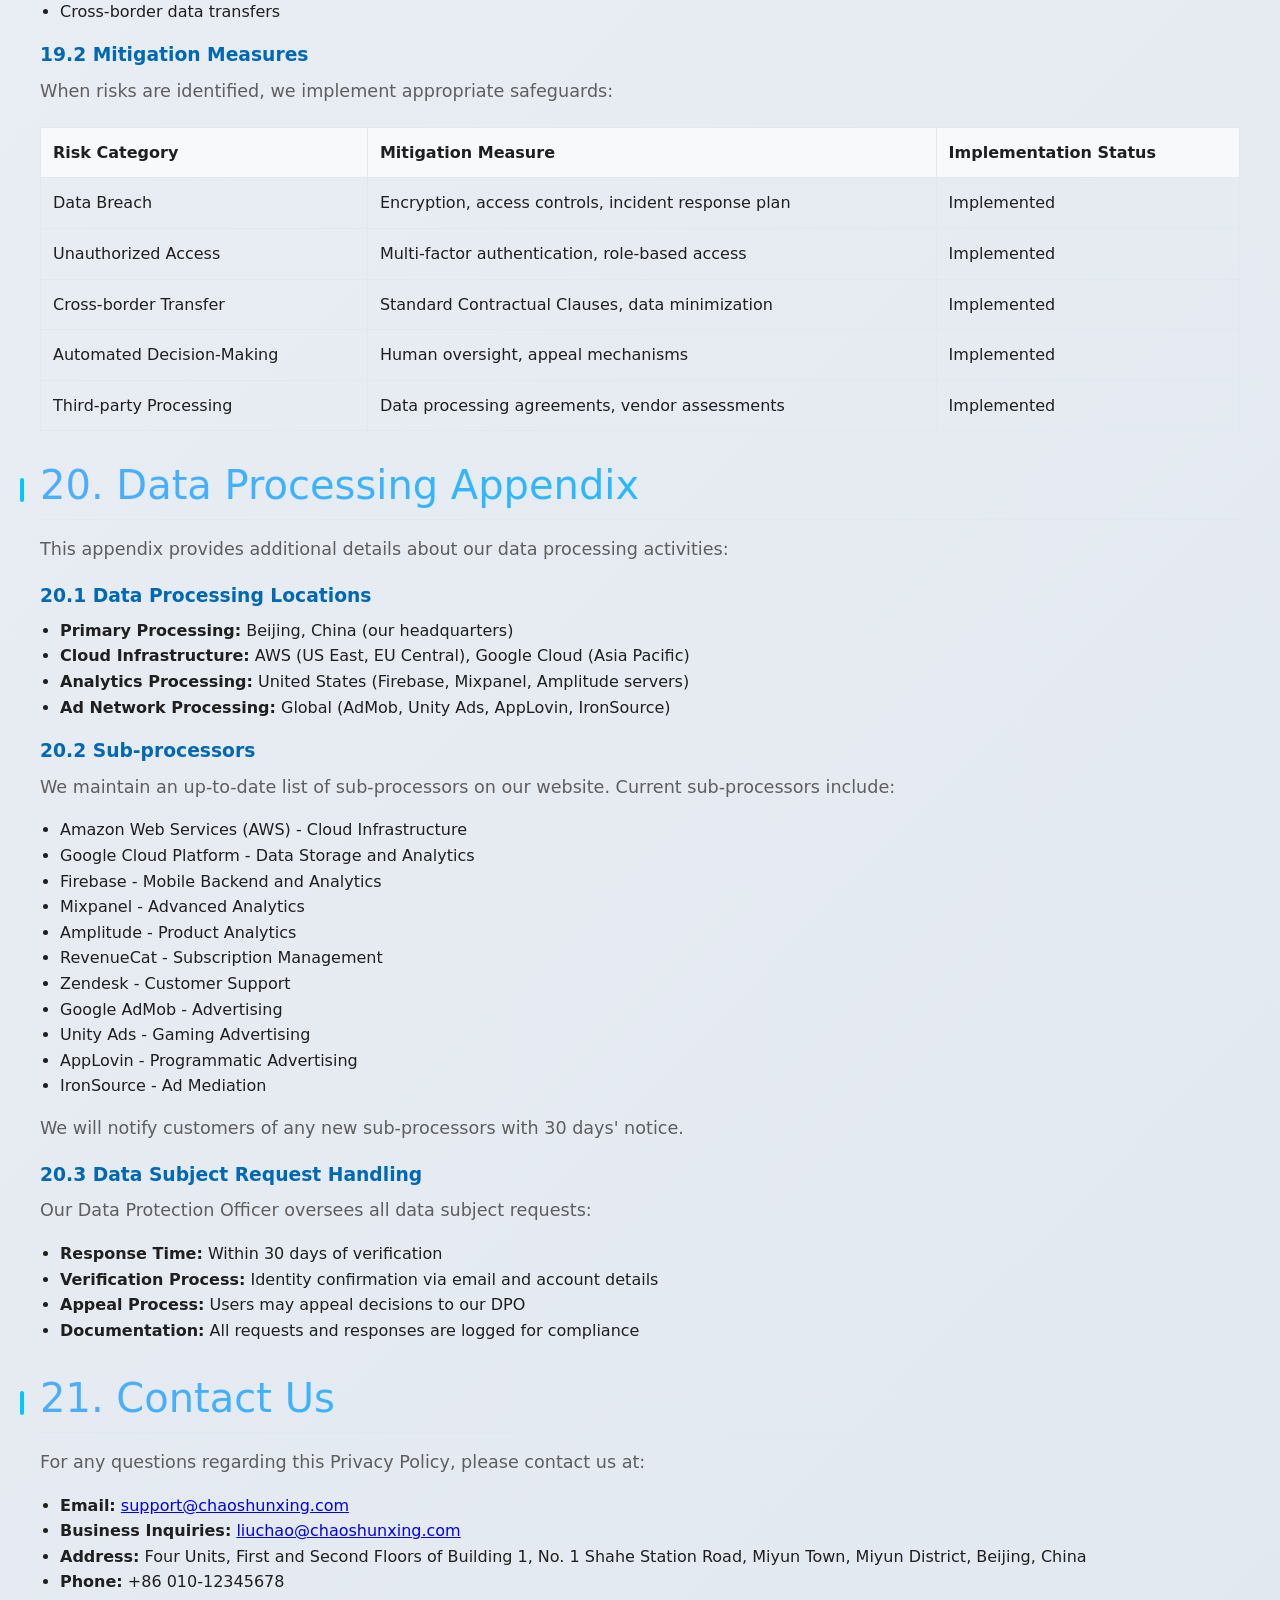
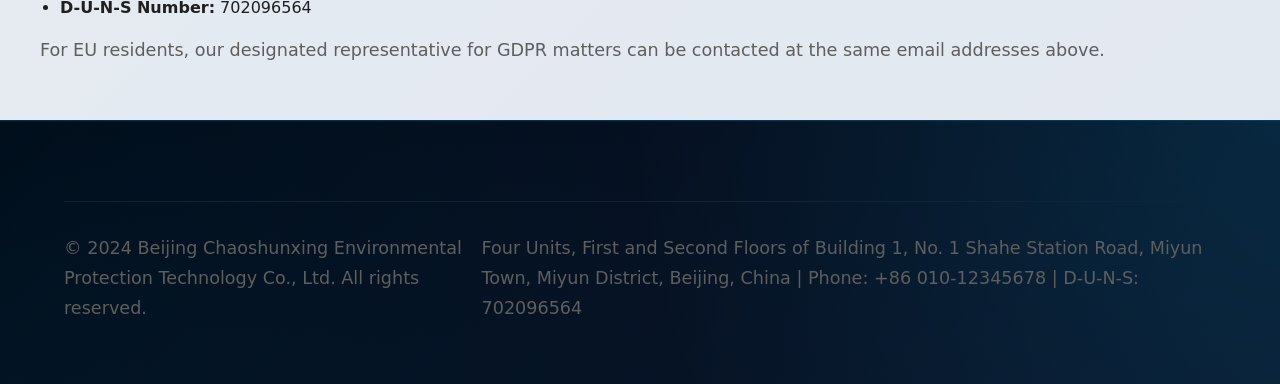
<file: privacy-policy.html>
<!DOCTYPE html>
<html lang="en">
<head>
    <meta charset="UTF-8">
    <meta name="viewport" content="width=device-width, initial-scale=1.0">
    <title>Privacy Policy - Chaoshunxing</title>
    <link rel="stylesheet" href="css/style.css">
    <style>
        .legal-content { padding: 40px 0; }
        .legal-content h1 { margin-bottom: 30px; color: var(--intel-blue); }
        .legal-content h2 { margin-top: 30px; margin-bottom: 15px; border-bottom: 1px solid var(--border); padding-bottom: 10px; }
        .legal-content h3 { margin-top: 20px; margin-bottom: 10px; font-weight: 600; }
        .legal-content p { margin-bottom: 15px; }
        .legal-content ul { margin-bottom: 15px; padding-left: 20px; list-style: disc; }
        .legal-content ol { margin-bottom: 15px; padding-left: 20px; }
        .legal-content .highlight { background-color: #f8f9fa; padding: 15px; border-left: 4px solid var(--intel-blue); margin: 20px 0; }
        .cookie-table { width: 100%; border-collapse: collapse; margin: 20px 0; }
        .cookie-table th, .cookie-table td { border: 1px solid var(--border); padding: 12px; text-align: left; }
        .cookie-table th { background-color: var(--bg-gray); font-weight: 600; }
        .sdk-table { width: 100%; border-collapse: collapse; margin: 20px 0; }
        .sdk-table th, .sdk-table td { border: 1px solid var(--border); padding: 12px; text-align: left; }
        .sdk-table th { background-color: var(--bg-gray); font-weight: 600; }
        .dpa-table { width: 100%; border-collapse: collapse; margin: 20px 0; }
        .dpa-table th, .dpa-table td { border: 1px solid var(--border); padding: 12px; text-align: left; }
        .dpa-table th { background-color: var(--bg-gray); font-weight: 600; }
    </style>
</head>
<body>
    <!-- Enhanced Tech Background Elements -->
    <div class="tech-background">
        <div class="tech-grid"></div>
        <div class="tech-pulse"></div>
        <div class="tech-pulse"></div>
    </div>
    
    <header>
        <div class="container">
            <nav>
                <div class="logo"><a href="index.html"><img src="svg/logo.svg" alt="Chaoshunxing Logo"></a></div>
                <ul class="nav-links">
                    <li><a href="index.html">Home</a></li>
                    <li><a href="index.html#services">Services</a></li>
                    <li><a href="index.html#about">Excellence</a></li>
                    <li><a href="index.html#contact">Contact</a></li>
                </ul>
            </nav>
        </div>
    </header>

    <main class="container legal-content">
        <h1>Privacy Policy</h1>
        <p>Last Updated: December 19, 2024</p>

        <p>Beijing Chaoshunxing Environmental Protection Technology Co., Ltd. ("we", "our", or "us") is committed to protecting your privacy. This Privacy Policy explains how we collect, use, and safeguard information when you use our mobile applications, games, and website (collectively, the "Services").</p>

        <h2>1. Introduction and Scope</h2>
        <p>This Privacy Policy applies to all users of our Services, including visitors to our website, players of our mobile games, and users of our mobile applications. By using our Services, you consent to the data practices described in this policy.</p>

        <h2>2. Global Developer Policy Compliance</h2>
        <p>We strictly adhere to the Google Play Developer Program Policies and the Apple App Store Review Guidelines. Our Services are designed to ensure safety and transparency for all users across these platforms.</p>

        <h2>3. Information We Collect</h2>
        <p>We collect various types of information to provide and improve our Services:</p>
        
        <h3>3.1 Personal Information</h3>
        <ul>
            <li><strong>Account Information:</strong> If you create an account, we may collect your email address, username, and password.</li>
            <li><strong>Contact Information:</strong> When you contact us for support or inquiries, we collect your name, email address, and any other information you provide.</li>
            <li><strong>Payment Information:</strong> For in-app purchases, we collect transaction details through secure third-party payment processors (Google Play, Apple App Store).</li>
        </ul>
        
        <h3>3.2 Non-Personal Information</h3>
        <ul>
            <li><strong>Device Information:</strong> Device model, OS version, unique device identifiers (e.g., IDFA, AAID), IP address, and network information.</li>
            <li><strong>Usage Data:</strong> How you interact with our apps, including feature usage, gameplay patterns, session duration, and in-game progress.</li>
            <li><strong>Location Data:</strong> Approximate location derived from IP address for regional customization (not precise GPS location unless explicitly requested).</li>
            <li><strong>Technical Logs:</strong> Error reports, crash logs, and performance metrics to improve app stability and user experience.</li>
        </ul>

        <h2>4. How We Use Your Information</h2>
        <p>We use the collected information for the following purposes:</p>
        <ol>
            <li>To provide, maintain, and improve our Services</li>
            <li>To personalize user experience and content recommendations</li>
            <li>To process transactions and manage subscriptions</li>
            <li>To communicate with you about updates, promotions, and support</li>
            <li>To analyze usage patterns and optimize game balance</li>
            <li>To detect, prevent, and address technical issues and fraud</li>
            <li>To comply with legal obligations and regulatory requirements</li>
            <li>To conduct market research and business development</li>
        </ol>

        <h2>5. Legal Basis for Processing</h2>
        <p>Our legal basis for processing personal data varies depending on the context:</p>
        <ul>
            <li><strong>Contract Performance:</strong> To fulfill our contractual obligations when you use our paid services</li>
            <li><strong>Legitimate Interests:</strong> For business operations, fraud prevention, and service improvement</li>
            <li><strong>Legal Compliance:</strong> To meet statutory and regulatory requirements</li>
            <li><strong>Consent:</strong> For marketing communications and optional data collection features</li>
        </ul>

        <h2>6. AI and Automated Decision-Making</h2>
        <p>We utilize artificial intelligence and machine learning technologies to enhance our Services:</p>
        
        <h3>6.1 AI-Powered Features</h3>
        <ul>
            <li><strong>Personalized Recommendations:</strong> AI algorithms analyze your usage patterns to suggest relevant content and features</li>
            <li><strong>Game Balance Optimization:</strong> Machine learning models adjust game difficulty and rewards based on player skill levels</li>
            <li><strong>Fraud Detection:</strong> AI systems identify and prevent fraudulent activities and cheating behaviors</li>
            <li><strong>User Segmentation:</strong> Automated clustering algorithms group users for targeted marketing and support</li>
        </ul>
        
        <h3>6.2 Your Rights Regarding Automated Decisions</h3>
        <p>You have the right to:</p>
        <ul>
            <li>Request human review of decisions made solely by automated means</li>
            <li>Obtain an explanation of the logic involved in automated decision-making</li>
            <li>Challenge decisions that significantly affect you</li>
            <li>Opt out of profiling for marketing purposes</li>
        </ul>
        <p>To exercise these rights, contact us at <a href="mailto:support@chaoshunxing.com">support@chaoshunxing.com</a>.</p>

        <h2>7. Data Sharing and Disclosure</h2>
        <p>We may share your information with the following categories of recipients:</p>
        
        <h3>7.1 Service Providers</h3>
        <p>We work with trusted third-party service providers who help us operate our business:</p>
        <ul>
            <li><strong>Analytics Partners:</strong> Firebase, Mixpanel, Amplitude for usage analytics</li>
            <li><strong>Advertising Partners:</strong> AdMob, Unity Ads, AppLovin, IronSource for monetization</li>
            <li><strong>Cloud Infrastructure:</strong> AWS, Google Cloud for data storage and processing</li>
            <li><strong>Customer Support:</strong> Zendesk or similar platforms for support ticket management</li>
        </ul>
        
        <h3>7.2 Business Transfers</h3>
        <p>In the event of a merger, acquisition, or sale of assets, your information may be transferred as part of the transaction.</p>
        
        <h3>7.3 Legal Requirements</h3>
        <p>We may disclose information if required by law, regulation, legal process, or governmental request.</p>

        <h2>8. Third-Party Platforms and Ads</h2>
        <p>We work with various monetization and analytics partners, including but not limited to AdMob, Unity Ads, AppLovin, and Firebase. These partners may collect data as described in their own privacy policies to provide personalized advertising and analyze app performance.</p>
        <p>You can control personalized advertising through your device settings or by visiting the Digital Advertising Alliance (DAA) or Network Advertising Initiative (NAI) websites.</p>

        <h2 id="third-party-sdks">9. Third-Party SDKs and Services</h2>
        <p>Our mobile applications integrate various third-party Software Development Kits (SDKs) to provide essential functionality, analytics, and monetization services. Below is a comprehensive list of the SDKs we currently use:</p>
        
        <table class="sdk-table">
            <thead>
                <tr>
                    <th>SDK/Service</th>
                    <th>Purpose</th>
                    <th>Data Collected</th>
                    <th>Privacy Policy Link</th>
                </tr>
            </thead>
            <tbody>
                <tr>
                    <td>Google Play Services</td>
                    <td>App authentication, crash reporting, and core functionality</td>
                    <td>Device info, crash logs, usage data</td>
                    <td><a href="https://policies.google.com/privacy" target="_blank">Google Privacy Policy</a></td>
                </tr>
                <tr>
                    <td>Firebase Analytics</td>
                    <td>App usage analytics and performance monitoring</td>
                    <td>Session data, user behavior, device info</td>
                    <td><a href="https://firebase.google.com/support/privacy" target="_blank">Firebase Privacy</a></td>
                </tr>
                <tr>
                    <td>Google AdMob</td>
                    <td>In-app advertising and monetization</td>
                    <td>Advertising ID, device info, ad interactions</td>
                    <td><a href="https://policies.google.com/technologies/ads" target="_blank">Google Ads Policy</a></td>
                </tr>
                <tr>
                    <td>Unity Ads</td>
                    <td>Rewarded video ads and interstitial advertising</td>
                    <td>Advertising ID, device info, ad performance</td>
                    <td><a href="https://unity.com/legal/privacy-policy" target="_blank">Unity Privacy Policy</a></td>
                </tr>
                <tr>
                    <td>AppLovin</td>
                    <td>Programmatic advertising and mediation</td>
                    <td>Advertising ID, device info, bid requests</td>
                    <td><a href="https://www.applovin.com/privacy/" target="_blank">AppLovin Privacy</a></td>
                </tr>
                <tr>
                    <td>IronSource</td>
                    <td>Ad mediation and monetization optimization</td>
                    <td>Advertising ID, device info, ad requests</td>
                    <td><a href="https://developers.ironsrc.com/ironsource-mobile/air/privacy-regulation/" target="_blank">IronSource Privacy</a></td>
                </tr>
                <tr>
                    <td>RevenueCat</td>
                    <td>In-app purchase and subscription management</td>
                    <td>Purchase history, subscription status</td>
                    <td><a href="https://www.revenuecat.com/privacy" target="_blank">RevenueCat Privacy</a></td>
                </tr>
                <tr>
                    <td>Mixpanel</td>
                    <td>Advanced user behavior analytics</td>
                    <td>User actions, funnel analysis, retention</td>
                    <td><a href="https://mixpanel.com/legal/privacy-policy/" target="_blank">Mixpanel Privacy</a></td>
                </tr>
                <tr>
                    <td>Amplitude</td>
                    <td>Product analytics and user journey tracking</td>
                    <td>Event tracking, user cohorts, conversion</td>
                    <td><a href="https://amplitude.com/privacy" target="_blank">Amplitude Privacy</a></td>
                </tr>
            </tbody>
        </table>
        
        <p><strong>Note:</strong> You can opt out of personalized advertising by adjusting your device settings:</p>
        <ul>
            <li><strong>iOS:</strong> Settings > Privacy & Security > Tracking (Limit Ad Tracking)</li>
            <li><strong>Android:</strong> Settings > Google > Ads (Opt out of Ads Personalization)</li>
        </ul>

        <h2>10. International Data Transfers</h2>
        <p>Your information may be transferred to and processed in countries outside your country of residence, including China, the United States, and European Economic Area countries. We implement appropriate safeguards to protect your data during international transfers, including:</p>
        <ul>
            <li>Standard Contractual Clauses (SCCs) approved by relevant authorities</li>
            <li>Binding Corporate Rules (where applicable)</li>
            <li>Compliance with GDPR, CCPA, and other relevant data protection laws</li>
        </ul>
        <p id="international-transfers">When transferring data internationally, we ensure that adequate protection measures are in place and that your rights are maintained regardless of where your data is processed.</p>

        <h2>11. Data Security Measures</h2>
        <p>We implement industry-standard security measures to protect your information:</p>
        <ul>
            <li><strong>Encryption:</strong> SSL/TLS encryption for data transmission, AES-256 encryption for sensitive data at rest</li>
            <li><strong>Access Controls:</strong> Role-based access controls and multi-factor authentication for internal systems</li>
            <li><strong>Regular Audits:</strong> Security assessments and penetration testing conducted quarterly</li>
            <li><strong>Incident Response:</strong> Comprehensive incident response plan with 72-hour breach notification commitment</li>
            <li><strong>Data Minimization:</strong> We only collect and retain data necessary for legitimate business purposes</li>
        </ul>

        <h2>12. Data Retention Periods</h2>
        <p id="data-retention">We retain your personal data only for as long as necessary:</p>
        <ul>
            <li><strong>Account Data:</strong> Until account deletion or 24 months after last activity</li>
            <li><strong>Transaction Records:</strong> 7 years for legal and tax compliance</li>
            <li><strong>Usage Analytics:</strong> 24 months for product improvement purposes</li>
            <li><strong>Support Communications:</strong> 36 months after case resolution</li>
            <li><strong>Marketing Preferences:</strong> Until you withdraw consent or opt-out</li>
            <li><strong>Backup Data:</strong> Up to 90 days after primary deletion for disaster recovery</li>
        </ul>

        <h2>13. Global Privacy Regulations (GDPR/CCPA)</h2>
        <p>We comply with global privacy laws, including:</p>
        <ul>
            <li><strong>GDPR (EU):</strong> We provide data subjects with the right to access, rectify, or erase their personal data, restrict processing, object to processing, and data portability.</li>
            <li><strong>CCPA (USA):</strong> We provide California residents with specific rights regarding their personal information, including the right to know, delete, and opt-out of sale.</li>
            <li><strong>Other Jurisdictions:</strong> We comply with applicable data protection laws in all jurisdictions where we operate.</li>
        </ul>

        <h2>14. Your Rights & Data Deletion Request</h2>
        <p id="user-rights">You have the following rights regarding your personal data:</p>
        <ul>
            <li><strong>Access:</strong> Request a copy of the personal data we hold about you.</li>
            <li><strong>Correction:</strong> Request that we update or correct inaccurate data.</li>
            <li><strong>Deletion:</strong> Request that we delete your personal data.</li>
            <li><strong>Restriction:</strong> Request restriction of processing in certain circumstances.</li>
            <li><strong>Portability:</strong> Request transfer of your data to another service provider.</li>
            <li><strong>Objection:</strong> Object to processing based on legitimate interests.</li>
            <li><strong>Withdraw Consent:</strong> Withdraw consent for marketing communications.</li>
        </ul>
        
        <h3 id="deletion-process">Data Deletion Request Process</h3>
        <p>To exercise your right to data deletion or any other rights, please follow this process:</p>
        <ol>
            <li><strong>Contact us:</strong> Send an email to <a href="mailto:support@chaoshunxing.com">support@chaoshunxing.com</a> with the subject line "Data Deletion Request"</li>
            <li><strong>Verification:</strong> We will verify your identity within 3 business days to prevent unauthorized access</li>
            <li><strong>Processing:</strong> Once verified, we will delete your personal data from our active systems within 30 days</li>
            <li><strong>Backup removal:</strong> Data will be removed from backups within 90 days</li>
            <li><strong>Confirmation:</strong> We will provide written confirmation of deletion completion</li>
            <li><strong>Legal exceptions:</strong> Minimal records may be retained for legal compliance (transaction records, fraud prevention)</li>
        </ol>
        <p><strong>Response Time:</strong> We commit to responding to all data subject requests within 30 days of verification.</p>

        <h2>15. Cookie and Tracking Technologies</h2>
        <p id="cookies">Our website uses cookies and similar tracking technologies:</p>
        
        <h3>15.1 Types of Cookies We Use</h3>
        <table class="cookie-table">
            <thead>
                <tr>
                    <th>Cookie Type</th>
                    <th>Purpose</th>
                    <th>Duration</th>
                    <th>Required</th>
                </tr>
            </thead>
            <tbody>
                <tr>
                    <td>Essential Cookies</td>
                    <td>Required for basic website functionality (session management, security)</td>
                    <td>Session</td>
                    <td>Yes</td>
                </tr>
                <tr>
                    <td>Performance Cookies</td>
                    <td>Collect anonymous usage data to improve website performance</td>
                    <td>2 years</td>
                    <td>No</td>
                </tr>
                <tr>
                    <td>Functional Cookies</td>
                    <td>Remember preferences and settings</td>
                    <td>1 year</td>
                    <td>No</td>
                </tr>
                <tr>
                    <td>Targeting Cookies</td>
                    <td>Used for advertising and marketing purposes</td>
                    <td>13 months</td>
                    <td>No</td>
                </tr>
                <tr>
                    <td>Analytics Cookies</td>
                    <td>Track user behavior and site performance (Google Analytics)</td>
                    <td>26 months</td>
                    <td>No</td>
                </tr>
            </tbody>
        </table>
        
        <h3>15.2 Cookie Management</h3>
        <p>You can manage cookie preferences through:</p>
        <ul>
            <li>Your browser settings (most browsers allow you to block or delete cookies)</li>
            <li>Our cookie consent banner on the website</li>
            <li>Emailing us at <a href="mailto:support@chaoshunxing.com">support@chaoshunxing.com</a> to opt out</li>
        </ul>
        <p>Note: Disabling essential cookies may affect website functionality.</p>

        <h2>16. Children's Privacy</h2>
        <p>Our Services are designed for a general audience. We do not knowingly collect personal data from children under the age of 13 (or the relevant age in your jurisdiction) without parental consent, in accordance with COPPA and other global standards.</p>
        <p>If we become aware that we have collected personal information from a child without proper parental consent, we will take steps to delete that information promptly.</p>

        <h2>17. Changes to This Privacy Policy</h2>
        <p>We may update this Privacy Policy periodically to reflect changes in our practices or legal requirements. We will notify users of material changes through:</p>
        <ul>
            <li>Email notifications to registered users</li>
            <li>In-app notifications for active users</li>
            <li>Posting the updated policy on our website with a revised "Last Updated" date</li>
        </ul>
        <p>Your continued use of our Services after such changes constitutes acceptance of the updated policy.</p>

        <h2>18. Device-Level Privacy Controls</h2>
        <p>We respect and support device-level privacy controls provided by major platforms:</p>
        
        <h3>18.1 iOS Privacy Features</h3>
        <ul>
            <li><strong>App Tracking Transparency (ATT):</strong> We comply with Apple's ATT framework and only track users who explicitly grant permission</li>
            <li><strong>Privacy Nutrition Labels:</strong> Our App Store listings include detailed privacy information as required by Apple</li>
            <li><strong>Approximate Location:</strong> We use approximate location when precise location is not essential for functionality</li>
            <li><strong>Photo Library Access:</strong> We request photo library access only when necessary for specific features</li>
        </ul>
        
        <h3>18.2 Android Privacy Features</h3>
        <ul>
            <li><strong>Google Play Data Safety:</strong> We provide comprehensive data safety information in our Google Play listings</li>
            <li><strong>Runtime Permissions:</strong> We request permissions only when needed and explain why they are required</li>
            <li><strong>Background Location:</strong> We do not collect location data in the background unless essential for core functionality</li>
            <li><strong>Data Deletion:</strong> We support Android's data deletion requirements for user-requested data removal</li>
        </ul>
        
        <h3>18.3 Cross-Platform Privacy Settings</h3>
        <p>Users can manage privacy preferences through:</p>
        <ul>
            <li>Device settings (Location, Camera, Microphone, Photos permissions)</li>
            <li>Advertising ID reset and opt-out options</li>
            <li>In-app privacy dashboards where available</li>
            <li>Email requests to our support team</li>
        </ul>

        <h2>19. Data Protection Impact Assessment (DPIA)</h2>
        <p>We conduct regular Data Protection Impact Assessments for high-risk processing activities:</p>
        
        <h3>19.1 Assessment Criteria</h3>
        <p>We evaluate processing activities based on:</p>
        <ul>
            <li>Scale and scope of data processing</li>
            <li>Sensitivity of personal data involved</li>
            <li>Potential impact on data subjects' rights</li>
            <li>Use of new or innovative technologies</li>
            <li>Cross-border data transfers</li>
        </ul>
        
        <h3>19.2 Mitigation Measures</h3>
        <p>When risks are identified, we implement appropriate safeguards:</p>
        <table class="dpa-table">
            <thead>
                <tr>
                    <th>Risk Category</th>
                    <th>Mitigation Measure</th>
                    <th>Implementation Status</th>
                </tr>
            </thead>
            <tbody>
                <tr>
                    <td>Data Breach</td>
                    <td>Encryption, access controls, incident response plan</td>
                    <td>Implemented</td>
                </tr>
                <tr>
                    <td>Unauthorized Access</td>
                    <td>Multi-factor authentication, role-based access</td>
                    <td>Implemented</td>
                </tr>
                <tr>
                    <td>Cross-border Transfer</td>
                    <td>Standard Contractual Clauses, data minimization</td>
                    <td>Implemented</td>
                </tr>
                <tr>
                    <td>Automated Decision-Making</td>
                    <td>Human oversight, appeal mechanisms</td>
                    <td>Implemented</td>
                </tr>
                <tr>
                    <td>Third-party Processing</td>
                    <td>Data processing agreements, vendor assessments</td>
                    <td>Implemented</td>
                </tr>
            </tbody>
        </table>

        <h2>20. Data Processing Appendix</h2>
        <p>This appendix provides additional details about our data processing activities:</p>
        
        <h3>20.1 Data Processing Locations</h3>
        <ul>
            <li><strong>Primary Processing:</strong> Beijing, China (our headquarters)</li>
            <li><strong>Cloud Infrastructure:</strong> AWS (US East, EU Central), Google Cloud (Asia Pacific)</li>
            <li><strong>Analytics Processing:</strong> United States (Firebase, Mixpanel, Amplitude servers)</li>
            <li><strong>Ad Network Processing:</strong> Global (AdMob, Unity Ads, AppLovin, IronSource)</li>
        </ul>
        
        <h3>20.2 Sub-processors</h3>
        <p>We maintain an up-to-date list of sub-processors on our website. Current sub-processors include:</p>
        <ul>
            <li>Amazon Web Services (AWS) - Cloud Infrastructure</li>
            <li>Google Cloud Platform - Data Storage and Analytics</li>
            <li>Firebase - Mobile Backend and Analytics</li>
            <li>Mixpanel - Advanced Analytics</li>
            <li>Amplitude - Product Analytics</li>
            <li>RevenueCat - Subscription Management</li>
            <li>Zendesk - Customer Support</li>
            <li>Google AdMob - Advertising</li>
            <li>Unity Ads - Gaming Advertising</li>
            <li>AppLovin - Programmatic Advertising</li>
            <li>IronSource - Ad Mediation</li>
        </ul>
        <p>We will notify customers of any new sub-processors with 30 days' notice.</p>
        
        <h3>20.3 Data Subject Request Handling</h3>
        <p>Our Data Protection Officer oversees all data subject requests:</p>
        <ul>
            <li><strong>Response Time:</strong> Within 30 days of verification</li>
            <li><strong>Verification Process:</strong> Identity confirmation via email and account details</li>
            <li><strong>Appeal Process:</strong> Users may appeal decisions to our DPO</li>
            <li><strong>Documentation:</strong> All requests and responses are logged for compliance</li>
        </ul>

        <h2>21. Contact Us</h2>
        <p>For any questions regarding this Privacy Policy, please contact us at:</p>
        <ul>
            <li><strong>Email:</strong> <a href="mailto:support@chaoshunxing.com">support@chaoshunxing.com</a></li>
            <li><strong>Business Inquiries:</strong> <a href="mailto:liuchao@chaoshunxing.com">liuchao@chaoshunxing.com</a></li>
            <li><strong>Address:</strong> Four Units, First and Second Floors of Building 1, No. 1 Shahe Station Road, Miyun Town, Miyun District, Beijing, China</li>
            <li><strong>Phone:</strong> +86 010-12345678</li>
            <li><strong>D-U-N-S Number:</strong> 702096564</li>
        </ul>
        <p>For EU residents, our designated representative for GDPR matters can be contacted at the same email addresses above.</p>
    </main>

    <footer>
        <div class="container">
            <div class="footer-bottom">
                <p>&copy; 2024 Beijing Chaoshunxing Environmental Protection Technology Co., Ltd. All rights reserved.</p>
                <p>Four Units, First and Second Floors of Building 1, No. 1 Shahe Station Road, Miyun Town, Miyun District, Beijing, China | Phone: +86 010-12345678 | D-U-N-S: 702096564</p>
            </div>
        </div>
    </footer>
</body>
</html>
</file>
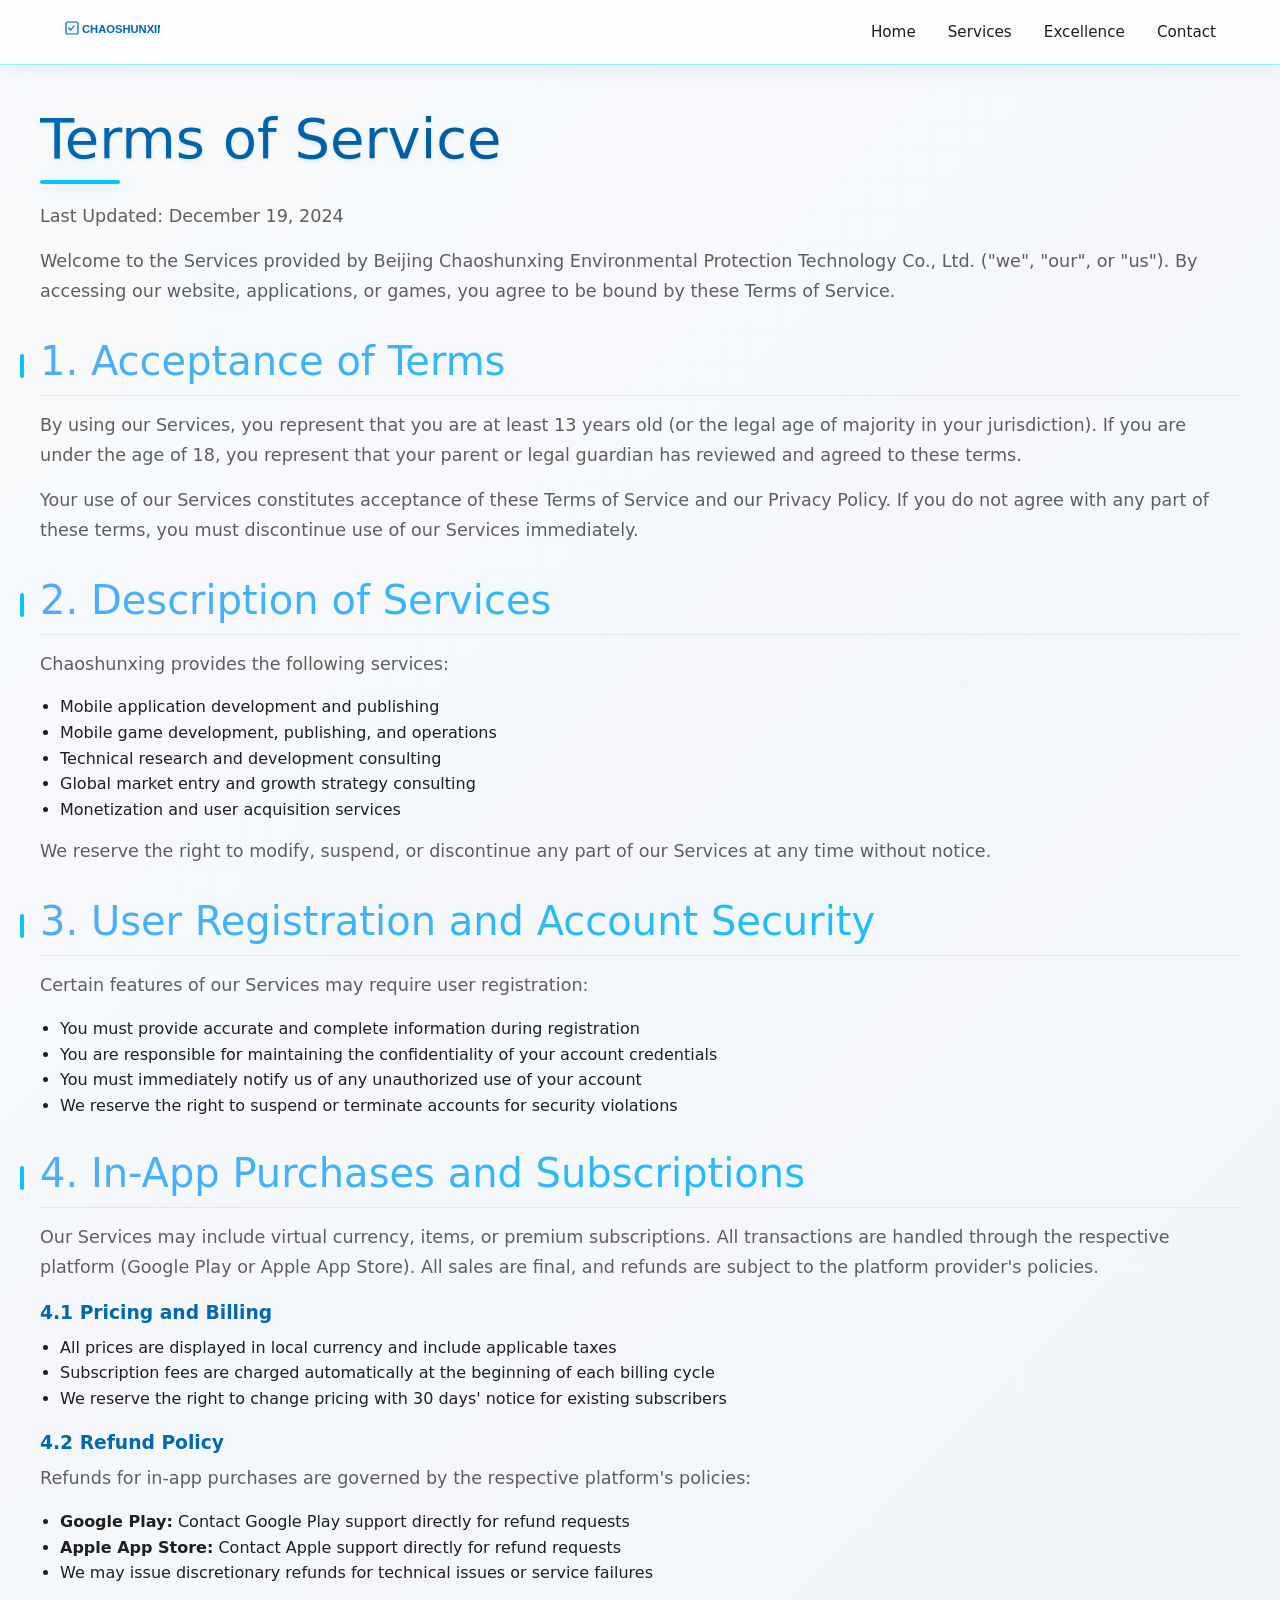
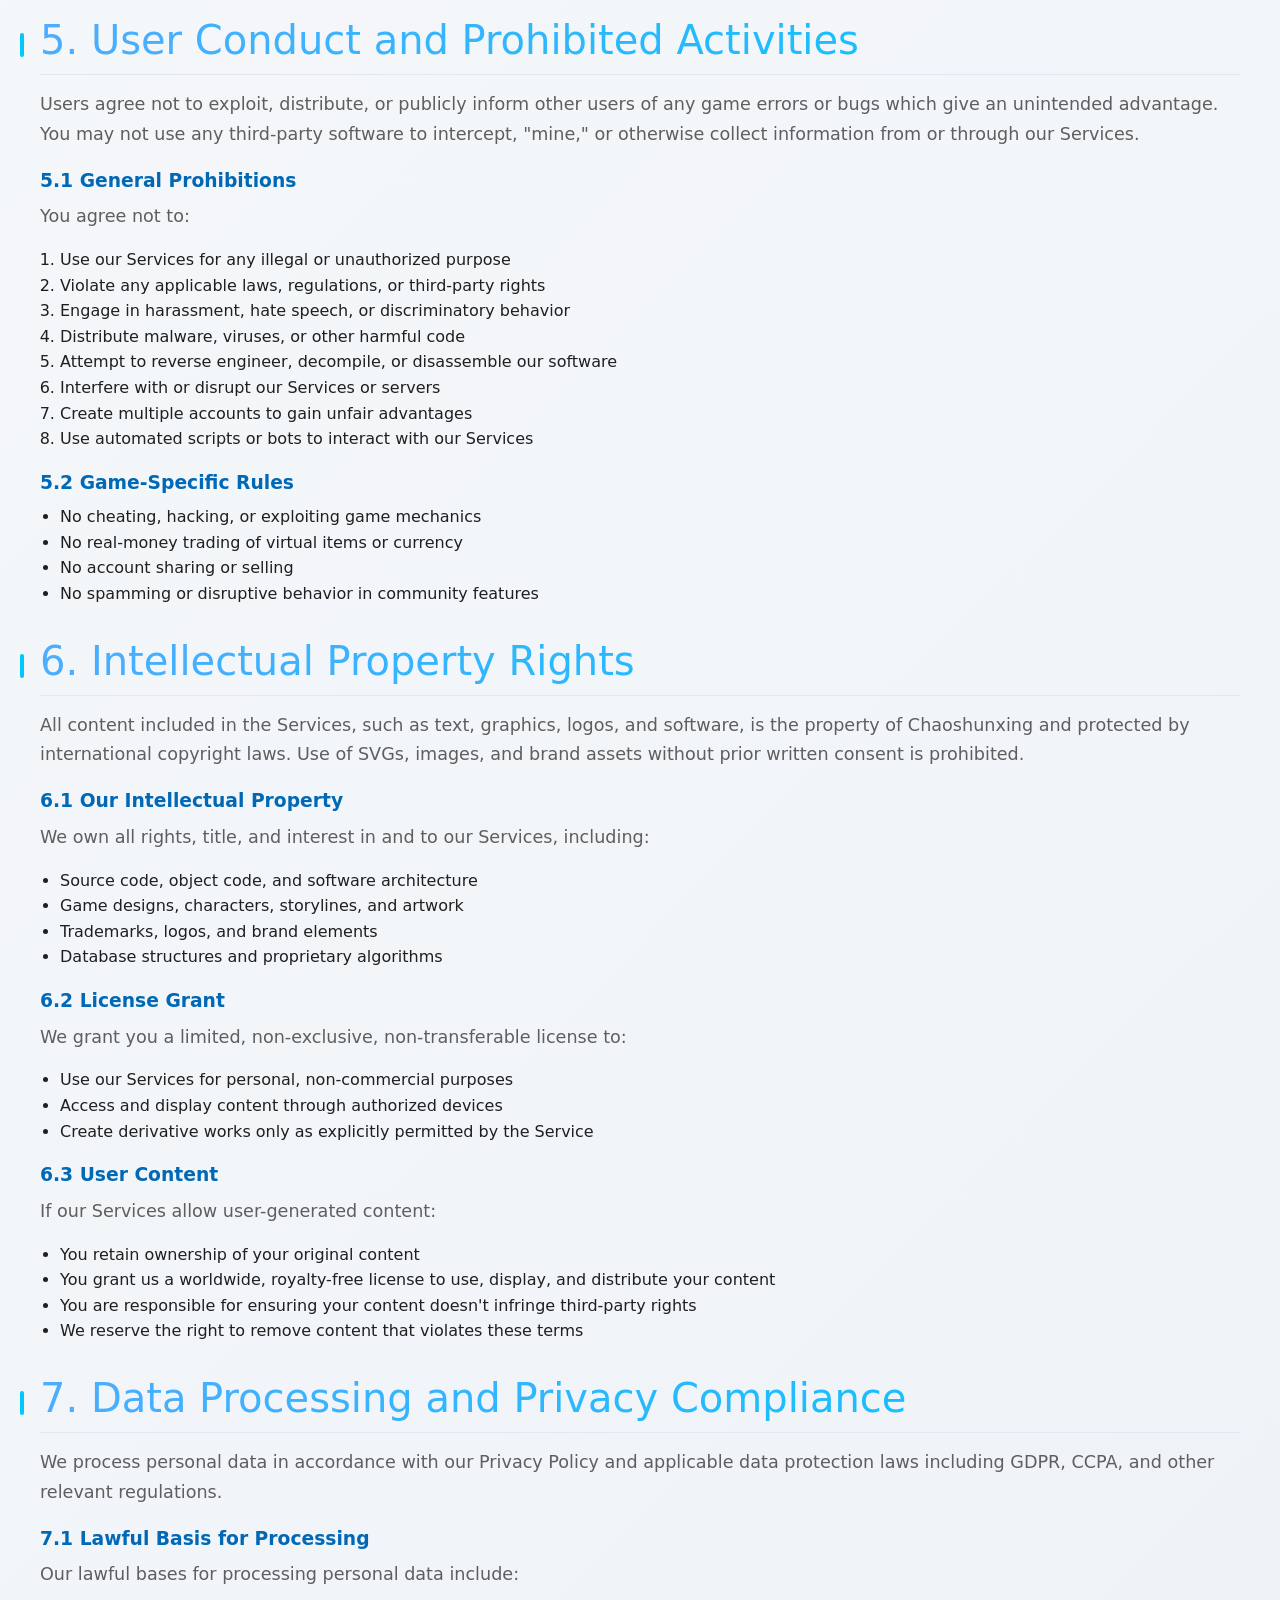
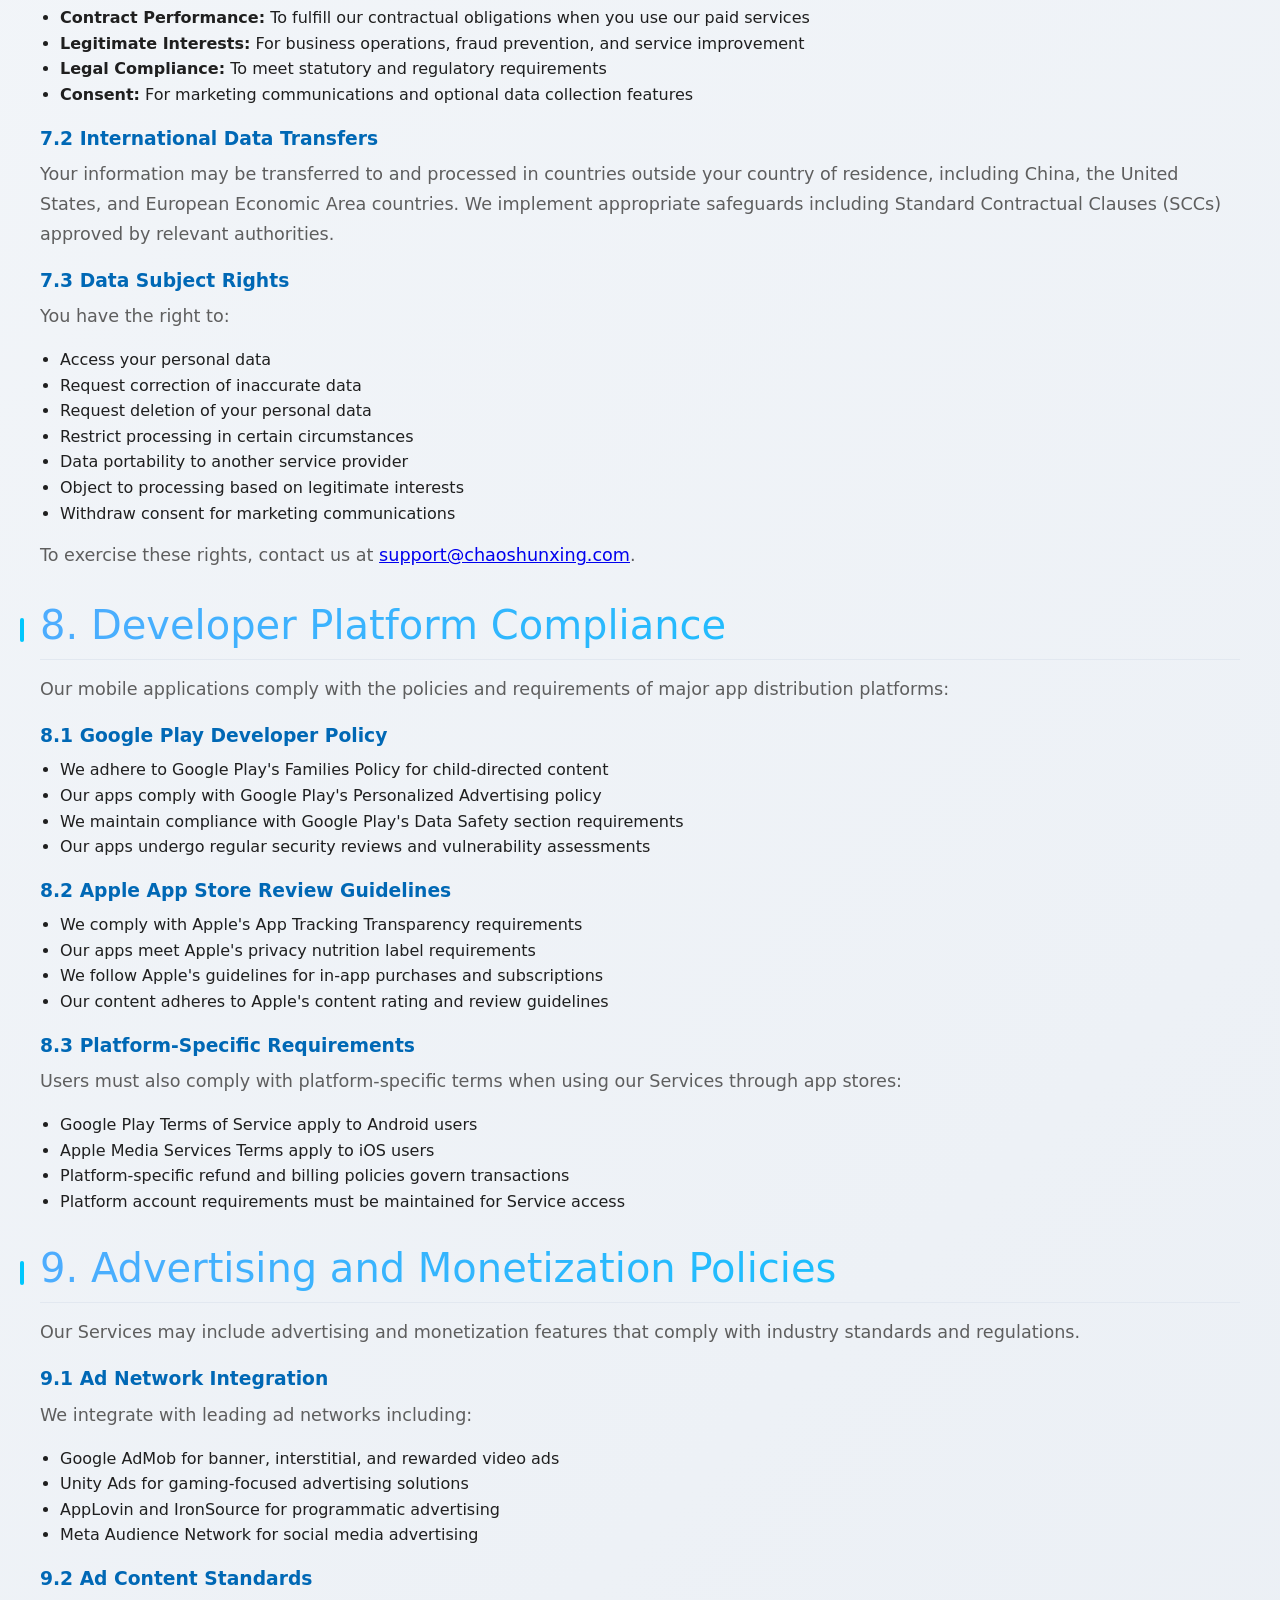
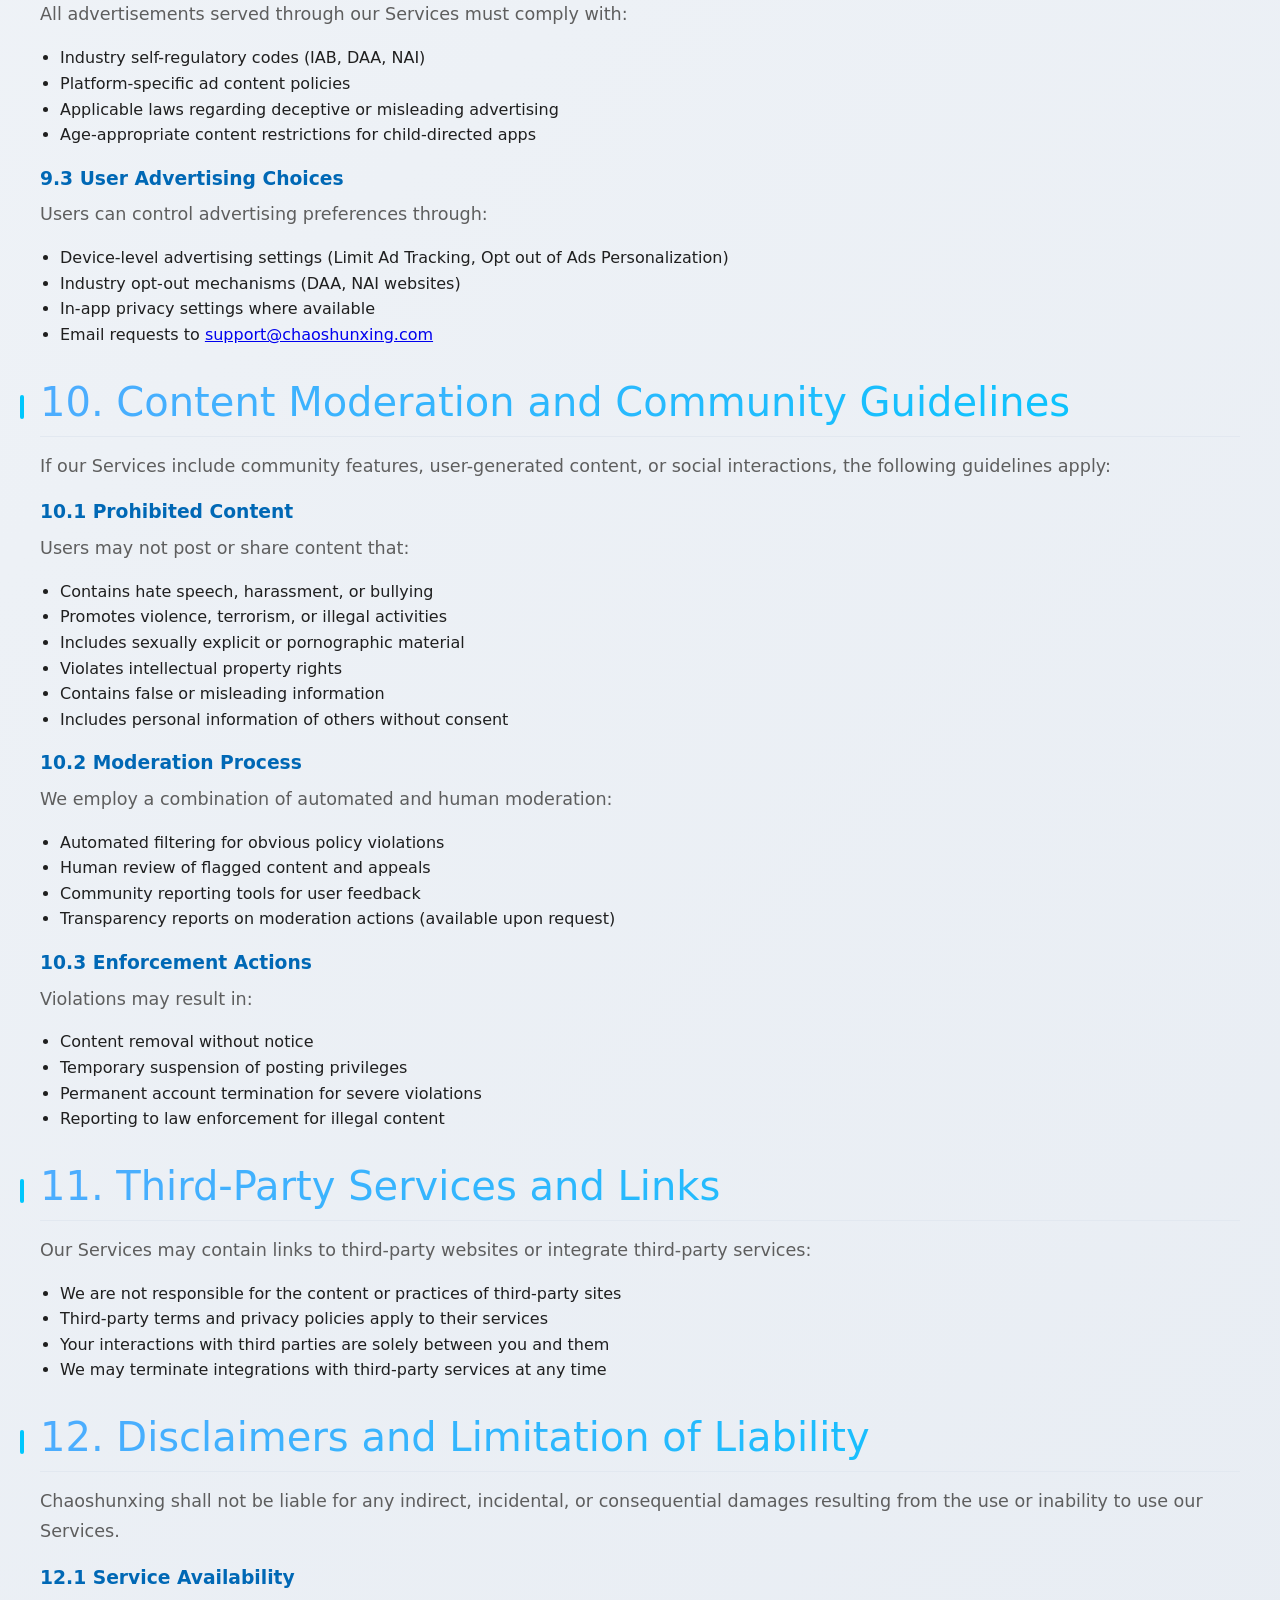
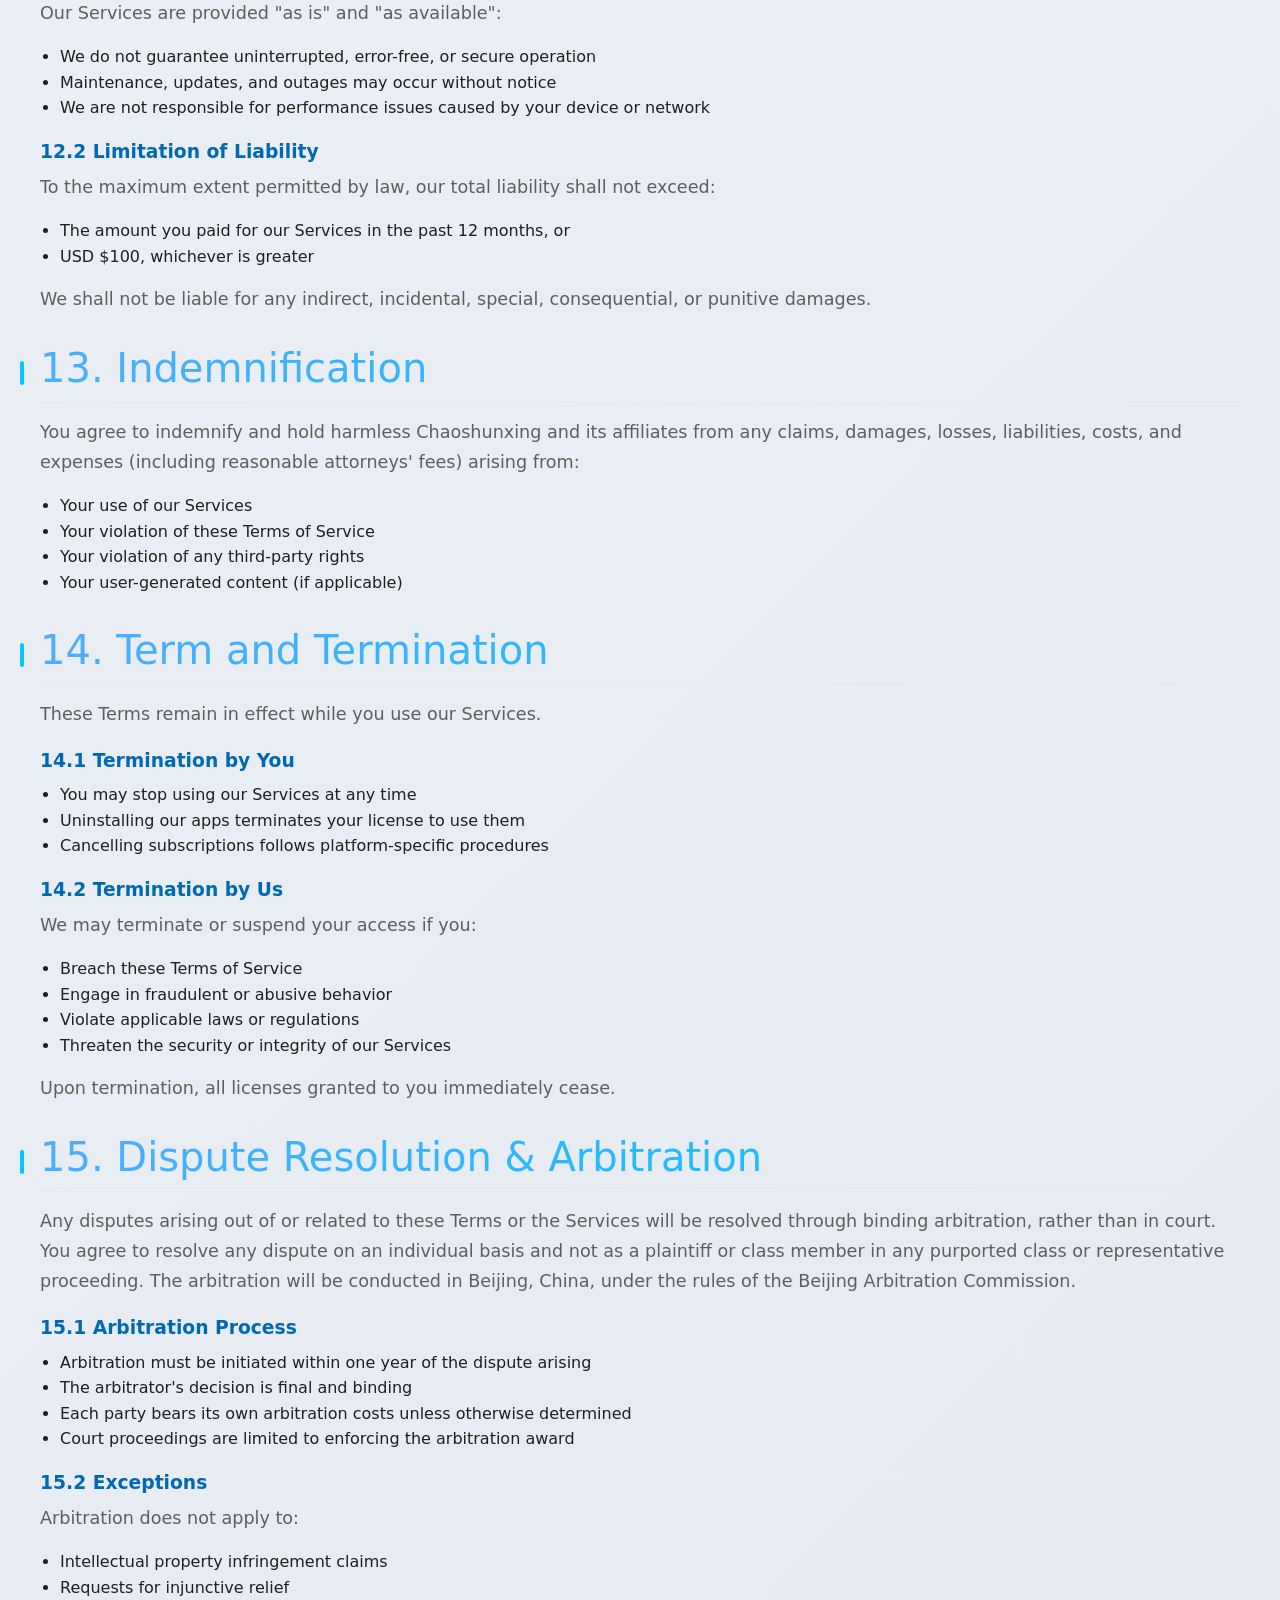
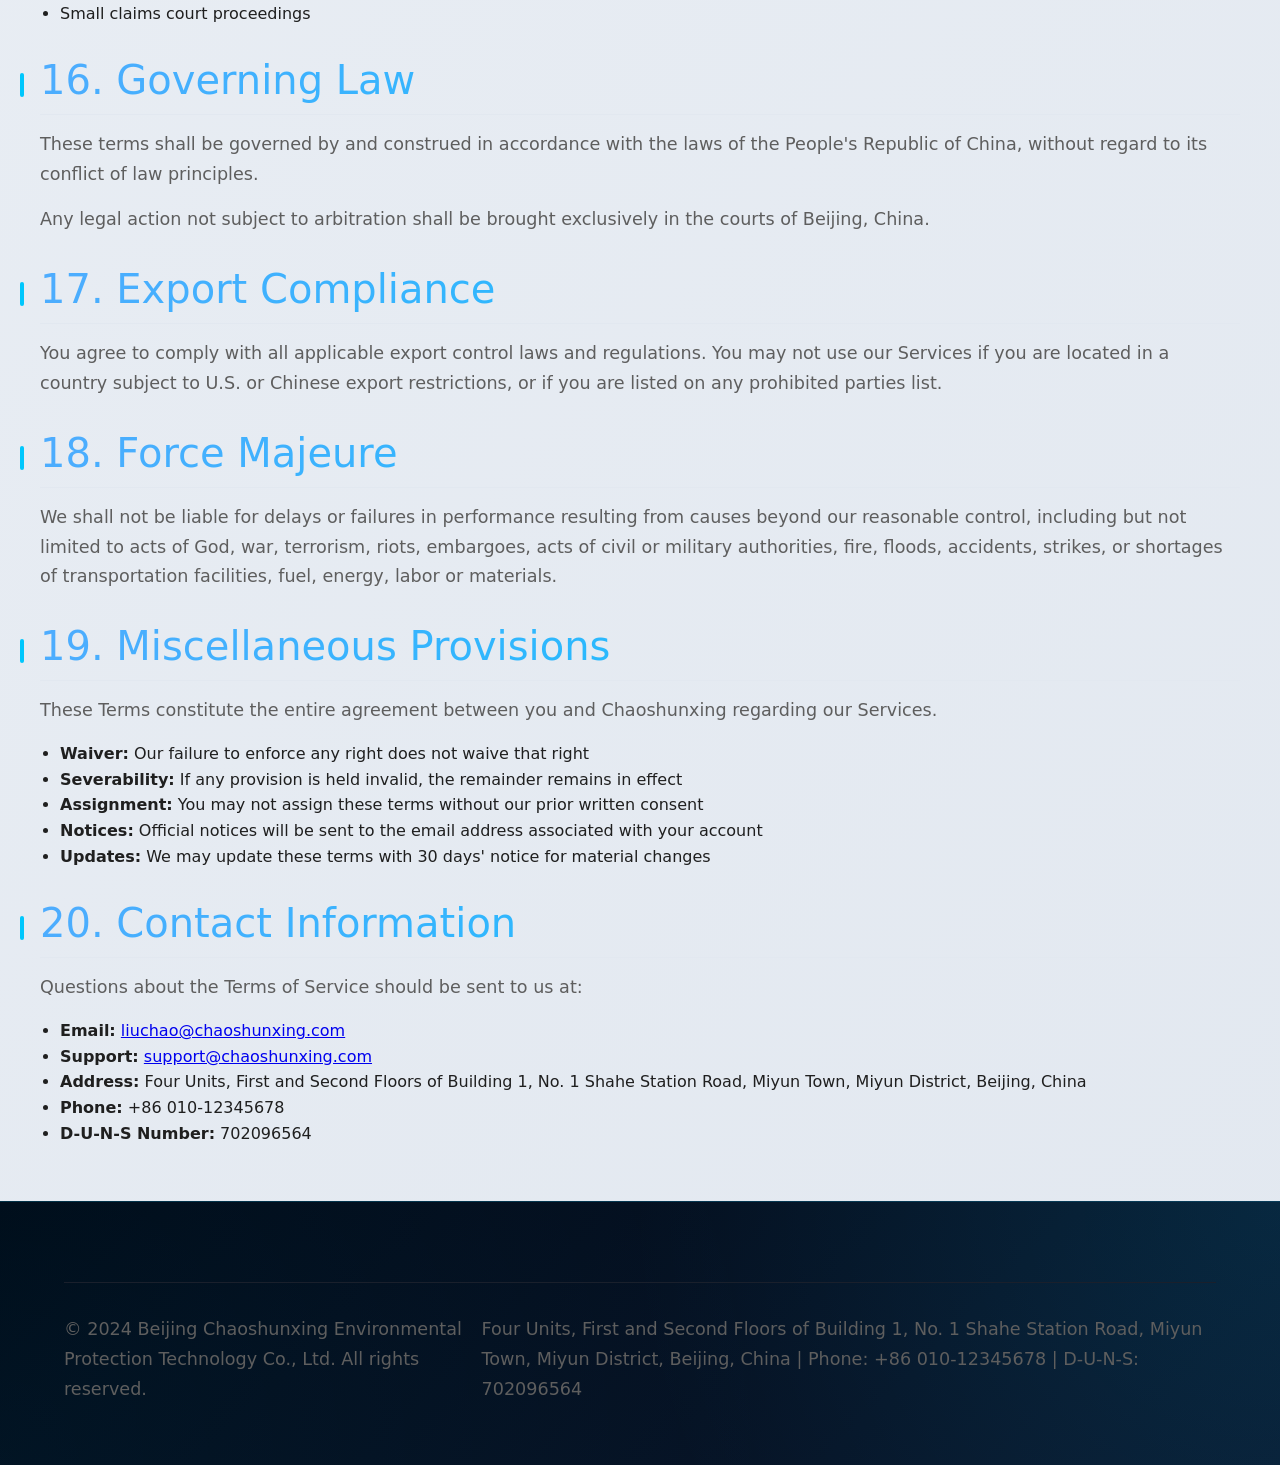
<file: terms-of-service.html>
<!DOCTYPE html>
<html lang="en">
<head>
    <meta charset="UTF-8">
    <meta name="viewport" content="width=device-width, initial-scale=1.0">
    <title>Terms of Service - Chaoshunxing</title>
    <link rel="stylesheet" href="css/style.css">
    <style>
        .legal-content { padding: 40px 0; }
        .legal-content h1 { margin-bottom: 30px; color: var(--intel-blue); }
        .legal-content h2 { margin-top: 30px; margin-bottom: 15px; border-bottom: 1px solid var(--border); padding-bottom: 10px; }
        .legal-content h3 { margin-top: 20px; margin-bottom: 10px; font-weight: 600; }
        .legal-content p { margin-bottom: 15px; }
        .legal-content ul { margin-bottom: 15px; padding-left: 20px; list-style: disc; }
        .legal-content ol { margin-bottom: 15px; padding-left: 20px; }
        .legal-content .highlight { background-color: #f8f9fa; padding: 15px; border-left: 4px solid var(--intel-blue); margin: 20px 0; }
        .data-processing-table { width: 100%; border-collapse: collapse; margin: 20px 0; }
        .data-processing-table th, .data-processing-table td { border: 1px solid var(--border); padding: 12px; text-align: left; }
        .data-processing-table th { background-color: var(--bg-gray); font-weight: 600; }
    </style>
</head>
<body>
    <!-- Enhanced Tech Background Elements -->
    <div class="tech-background">
        <div class="tech-grid"></div>
        <div class="tech-pulse"></div>
        <div class="tech-pulse"></div>
    </div>
    
    <header>
        <div class="container">
            <nav>
                <div class="logo"><a href="index.html"><img src="svg/logo.svg" alt="Chaoshunxing Logo"></a></div>
                <ul class="nav-links">
                    <li><a href="index.html">Home</a></li>
                    <li><a href="index.html#services">Services</a></li>
                    <li><a href="index.html#about">Excellence</a></li>
                    <li><a href="index.html#contact">Contact</a></li>
                </ul>
            </nav>
        </div>
    </header>

    <main class="container legal-content">
        <h1>Terms of Service</h1>
        <p>Last Updated: December 19, 2024</p>

        <p>Welcome to the Services provided by Beijing Chaoshunxing Environmental Protection Technology Co., Ltd. ("we", "our", or "us"). By accessing our website, applications, or games, you agree to be bound by these Terms of Service.</p>

        <h2>1. Acceptance of Terms</h2>
        <p>By using our Services, you represent that you are at least 13 years old (or the legal age of majority in your jurisdiction). If you are under the age of 18, you represent that your parent or legal guardian has reviewed and agreed to these terms.</p>
        <p>Your use of our Services constitutes acceptance of these Terms of Service and our Privacy Policy. If you do not agree with any part of these terms, you must discontinue use of our Services immediately.</p>

        <h2>2. Description of Services</h2>
        <p>Chaoshunxing provides the following services:</p>
        <ul>
            <li>Mobile application development and publishing</li>
            <li>Mobile game development, publishing, and operations</li>
            <li>Technical research and development consulting</li>
            <li>Global market entry and growth strategy consulting</li>
            <li>Monetization and user acquisition services</li>
        </ul>
        <p>We reserve the right to modify, suspend, or discontinue any part of our Services at any time without notice.</p>

        <h2>3. User Registration and Account Security</h2>
        <p>Certain features of our Services may require user registration:</p>
        <ul>
            <li>You must provide accurate and complete information during registration</li>
            <li>You are responsible for maintaining the confidentiality of your account credentials</li>
            <li>You must immediately notify us of any unauthorized use of your account</li>
            <li>We reserve the right to suspend or terminate accounts for security violations</li>
        </ul>

        <h2>4. In-App Purchases and Subscriptions</h2>
        <p>Our Services may include virtual currency, items, or premium subscriptions. All transactions are handled through the respective platform (Google Play or Apple App Store). All sales are final, and refunds are subject to the platform provider's policies.</p>
        
        <h3>4.1 Pricing and Billing</h3>
        <ul>
            <li>All prices are displayed in local currency and include applicable taxes</li>
            <li>Subscription fees are charged automatically at the beginning of each billing cycle</li>
            <li>We reserve the right to change pricing with 30 days' notice for existing subscribers</li>
        </ul>
        
        <h3>4.2 Refund Policy</h3>
        <p>Refunds for in-app purchases are governed by the respective platform's policies:</p>
        <ul>
            <li><strong>Google Play:</strong> Contact Google Play support directly for refund requests</li>
            <li><strong>Apple App Store:</strong> Contact Apple support directly for refund requests</li>
            <li>We may issue discretionary refunds for technical issues or service failures</li>
        </ul>

        <h2>5. User Conduct and Prohibited Activities</h2>
        <p>Users agree not to exploit, distribute, or publicly inform other users of any game errors or bugs which give an unintended advantage. You may not use any third-party software to intercept, "mine," or otherwise collect information from or through our Services.</p>
        
        <h3>5.1 General Prohibitions</h3>
        <p>You agree not to:</p>
        <ol>
            <li>Use our Services for any illegal or unauthorized purpose</li>
            <li>Violate any applicable laws, regulations, or third-party rights</li>
            <li>Engage in harassment, hate speech, or discriminatory behavior</li>
            <li>Distribute malware, viruses, or other harmful code</li>
            <li>Attempt to reverse engineer, decompile, or disassemble our software</li>
            <li>Interfere with or disrupt our Services or servers</li>
            <li>Create multiple accounts to gain unfair advantages</li>
            <li>Use automated scripts or bots to interact with our Services</li>
        </ol>
        
        <h3>5.2 Game-Specific Rules</h3>
        <ul>
            <li>No cheating, hacking, or exploiting game mechanics</li>
            <li>No real-money trading of virtual items or currency</li>
            <li>No account sharing or selling</li>
            <li>No spamming or disruptive behavior in community features</li>
        </ul>

        <h2>6. Intellectual Property Rights</h2>
        <p>All content included in the Services, such as text, graphics, logos, and software, is the property of Chaoshunxing and protected by international copyright laws. Use of SVGs, images, and brand assets without prior written consent is prohibited.</p>
        
        <h3>6.1 Our Intellectual Property</h3>
        <p>We own all rights, title, and interest in and to our Services, including:</p>
        <ul>
            <li>Source code, object code, and software architecture</li>
            <li>Game designs, characters, storylines, and artwork</li>
            <li>Trademarks, logos, and brand elements</li>
            <li>Database structures and proprietary algorithms</li>
        </ul>
        
        <h3>6.2 License Grant</h3>
        <p>We grant you a limited, non-exclusive, non-transferable license to:</p>
        <ul>
            <li>Use our Services for personal, non-commercial purposes</li>
            <li>Access and display content through authorized devices</li>
            <li>Create derivative works only as explicitly permitted by the Service</li>
        </ul>
        
        <h3>6.3 User Content</h3>
        <p>If our Services allow user-generated content:</p>
        <ul>
            <li>You retain ownership of your original content</li>
            <li>You grant us a worldwide, royalty-free license to use, display, and distribute your content</li>
            <li>You are responsible for ensuring your content doesn't infringe third-party rights</li>
            <li>We reserve the right to remove content that violates these terms</li>
        </ul>

        <h2>7. Data Processing and Privacy Compliance</h2>
        <p>We process personal data in accordance with our Privacy Policy and applicable data protection laws including GDPR, CCPA, and other relevant regulations.</p>
        
        <h3>7.1 Lawful Basis for Processing</h3>
        <p>Our lawful bases for processing personal data include:</p>
        <ul>
            <li><strong>Contract Performance:</strong> To fulfill our contractual obligations when you use our paid services</li>
            <li><strong>Legitimate Interests:</strong> For business operations, fraud prevention, and service improvement</li>
            <li><strong>Legal Compliance:</strong> To meet statutory and regulatory requirements</li>
            <li><strong>Consent:</strong> For marketing communications and optional data collection features</li>
        </ul>
        
        <h3>7.2 International Data Transfers</h3>
        <p>Your information may be transferred to and processed in countries outside your country of residence, including China, the United States, and European Economic Area countries. We implement appropriate safeguards including Standard Contractual Clauses (SCCs) approved by relevant authorities.</p>
        
        <h3>7.3 Data Subject Rights</h3>
        <p>You have the right to:</p>
        <ul>
            <li>Access your personal data</li>
            <li>Request correction of inaccurate data</li>
            <li>Request deletion of your personal data</li>
            <li>Restrict processing in certain circumstances</li>
            <li>Data portability to another service provider</li>
            <li>Object to processing based on legitimate interests</li>
            <li>Withdraw consent for marketing communications</li>
        </ul>
        <p>To exercise these rights, contact us at <a href="mailto:support@chaoshunxing.com">support@chaoshunxing.com</a>.</p>

        <h2>8. Developer Platform Compliance</h2>
        <p>Our mobile applications comply with the policies and requirements of major app distribution platforms:</p>
        
        <h3>8.1 Google Play Developer Policy</h3>
        <ul>
            <li>We adhere to Google Play's Families Policy for child-directed content</li>
            <li>Our apps comply with Google Play's Personalized Advertising policy</li>
            <li>We maintain compliance with Google Play's Data Safety section requirements</li>
            <li>Our apps undergo regular security reviews and vulnerability assessments</li>
        </ul>
        
        <h3>8.2 Apple App Store Review Guidelines</h3>
        <ul>
            <li>We comply with Apple's App Tracking Transparency requirements</li>
            <li>Our apps meet Apple's privacy nutrition label requirements</li>
            <li>We follow Apple's guidelines for in-app purchases and subscriptions</li>
            <li>Our content adheres to Apple's content rating and review guidelines</li>
        </ul>
        
        <h3>8.3 Platform-Specific Requirements</h3>
        <p>Users must also comply with platform-specific terms when using our Services through app stores:</p>
        <ul>
            <li>Google Play Terms of Service apply to Android users</li>
            <li>Apple Media Services Terms apply to iOS users</li>
            <li>Platform-specific refund and billing policies govern transactions</li>
            <li>Platform account requirements must be maintained for Service access</li>
        </ul>

        <h2>9. Advertising and Monetization Policies</h2>
        <p>Our Services may include advertising and monetization features that comply with industry standards and regulations.</p>
        
        <h3>9.1 Ad Network Integration</h3>
        <p>We integrate with leading ad networks including:</p>
        <ul>
            <li>Google AdMob for banner, interstitial, and rewarded video ads</li>
            <li>Unity Ads for gaming-focused advertising solutions</li>
            <li>AppLovin and IronSource for programmatic advertising</li>
            <li>Meta Audience Network for social media advertising</li>
        </ul>
        
        <h3>9.2 Ad Content Standards</h3>
        <p>All advertisements served through our Services must comply with:</p>
        <ul>
            <li>Industry self-regulatory codes (IAB, DAA, NAI)</li>
            <li>Platform-specific ad content policies</li>
            <li>Applicable laws regarding deceptive or misleading advertising</li>
            <li>Age-appropriate content restrictions for child-directed apps</li>
        </ul>
        
        <h3>9.3 User Advertising Choices</h3>
        <p>Users can control advertising preferences through:</p>
        <ul>
            <li>Device-level advertising settings (Limit Ad Tracking, Opt out of Ads Personalization)</li>
            <li>Industry opt-out mechanisms (DAA, NAI websites)</li>
            <li>In-app privacy settings where available</li>
            <li>Email requests to <a href="mailto:support@chaoshunxing.com">support@chaoshunxing.com</a></li>
        </ul>

        <h2>10. Content Moderation and Community Guidelines</h2>
        <p>If our Services include community features, user-generated content, or social interactions, the following guidelines apply:</p>
        
        <h3>10.1 Prohibited Content</h3>
        <p>Users may not post or share content that:</p>
        <ul>
            <li>Contains hate speech, harassment, or bullying</li>
            <li>Promotes violence, terrorism, or illegal activities</li>
            <li>Includes sexually explicit or pornographic material</li>
            <li>Violates intellectual property rights</li>
            <li>Contains false or misleading information</li>
            <li>Includes personal information of others without consent</li>
        </ul>
        
        <h3>10.2 Moderation Process</h3>
        <p>We employ a combination of automated and human moderation:</p>
        <ul>
            <li>Automated filtering for obvious policy violations</li>
            <li>Human review of flagged content and appeals</li>
            <li>Community reporting tools for user feedback</li>
            <li>Transparency reports on moderation actions (available upon request)</li>
        </ul>
        
        <h3>10.3 Enforcement Actions</h3>
        <p>Violations may result in:</p>
        <ul>
            <li>Content removal without notice</li>
            <li>Temporary suspension of posting privileges</li>
            <li>Permanent account termination for severe violations</li>
            <li>Reporting to law enforcement for illegal content</li>
        </ul>

        <h2>11. Third-Party Services and Links</h2>
        <p>Our Services may contain links to third-party websites or integrate third-party services:</p>
        <ul>
            <li>We are not responsible for the content or practices of third-party sites</li>
            <li>Third-party terms and privacy policies apply to their services</li>
            <li>Your interactions with third parties are solely between you and them</li>
            <li>We may terminate integrations with third-party services at any time</li>
        </ul>

        <h2>12. Disclaimers and Limitation of Liability</h2>
        <p>Chaoshunxing shall not be liable for any indirect, incidental, or consequential damages resulting from the use or inability to use our Services.</p>
        
        <h3>12.1 Service Availability</h3>
        <p>Our Services are provided "as is" and "as available":</p>
        <ul>
            <li>We do not guarantee uninterrupted, error-free, or secure operation</li>
            <li>Maintenance, updates, and outages may occur without notice</li>
            <li>We are not responsible for performance issues caused by your device or network</li>
        </ul>
        
        <h3>12.2 Limitation of Liability</h3>
        <p>To the maximum extent permitted by law, our total liability shall not exceed:</p>
        <ul>
            <li>The amount you paid for our Services in the past 12 months, or</li>
            <li>USD $100, whichever is greater</li>
        </ul>
        <p>We shall not be liable for any indirect, incidental, special, consequential, or punitive damages.</p>

        <h2>13. Indemnification</h2>
        <p>You agree to indemnify and hold harmless Chaoshunxing and its affiliates from any claims, damages, losses, liabilities, costs, and expenses (including reasonable attorneys' fees) arising from:</p>
        <ul>
            <li>Your use of our Services</li>
            <li>Your violation of these Terms of Service</li>
            <li>Your violation of any third-party rights</li>
            <li>Your user-generated content (if applicable)</li>
        </ul>

        <h2>14. Term and Termination</h2>
        <p>These Terms remain in effect while you use our Services.</p>
        
        <h3>14.1 Termination by You</h3>
        <ul>
            <li>You may stop using our Services at any time</li>
            <li>Uninstalling our apps terminates your license to use them</li>
            <li>Cancelling subscriptions follows platform-specific procedures</li>
        </ul>
        
        <h3>14.2 Termination by Us</h3>
        <p>We may terminate or suspend your access if you:</p>
        <ul>
            <li>Breach these Terms of Service</li>
            <li>Engage in fraudulent or abusive behavior</li>
            <li>Violate applicable laws or regulations</li>
            <li>Threaten the security or integrity of our Services</li>
        </ul>
        <p>Upon termination, all licenses granted to you immediately cease.</p>

        <h2>15. Dispute Resolution & Arbitration</h2>
        <p>Any disputes arising out of or related to these Terms or the Services will be resolved through binding arbitration, rather than in court. You agree to resolve any dispute on an individual basis and not as a plaintiff or class member in any purported class or representative proceeding. The arbitration will be conducted in Beijing, China, under the rules of the Beijing Arbitration Commission.</p>
        
        <h3>15.1 Arbitration Process</h3>
        <ul>
            <li>Arbitration must be initiated within one year of the dispute arising</li>
            <li>The arbitrator's decision is final and binding</li>
            <li>Each party bears its own arbitration costs unless otherwise determined</li>
            <li>Court proceedings are limited to enforcing the arbitration award</li>
        </ul>
        
        <h3>15.2 Exceptions</h3>
        <p>Arbitration does not apply to:</p>
        <ul>
            <li>Intellectual property infringement claims</li>
            <li>Requests for injunctive relief</li>
            <li>Small claims court proceedings</li>
        </ul>

        <h2>16. Governing Law</h2>
        <p>These terms shall be governed by and construed in accordance with the laws of the People's Republic of China, without regard to its conflict of law principles.</p>
        <p>Any legal action not subject to arbitration shall be brought exclusively in the courts of Beijing, China.</p>

        <h2>17. Export Compliance</h2>
        <p>You agree to comply with all applicable export control laws and regulations. You may not use our Services if you are located in a country subject to U.S. or Chinese export restrictions, or if you are listed on any prohibited parties list.</p>

        <h2>18. Force Majeure</h2>
        <p>We shall not be liable for delays or failures in performance resulting from causes beyond our reasonable control, including but not limited to acts of God, war, terrorism, riots, embargoes, acts of civil or military authorities, fire, floods, accidents, strikes, or shortages of transportation facilities, fuel, energy, labor or materials.</p>

        <h2>19. Miscellaneous Provisions</h2>
        <p>These Terms constitute the entire agreement between you and Chaoshunxing regarding our Services.</p>
        <ul>
            <li><strong>Waiver:</strong> Our failure to enforce any right does not waive that right</li>
            <li><strong>Severability:</strong> If any provision is held invalid, the remainder remains in effect</li>
            <li><strong>Assignment:</strong> You may not assign these terms without our prior written consent</li>
            <li><strong>Notices:</strong> Official notices will be sent to the email address associated with your account</li>
            <li><strong>Updates:</strong> We may update these terms with 30 days' notice for material changes</li>
        </ul>

        <h2>20. Contact Information</h2>
        <p>Questions about the Terms of Service should be sent to us at:</p>
        <ul>
            <li><strong>Email:</strong> <a href="mailto:liuchao@chaoshunxing.com">liuchao@chaoshunxing.com</a></li>
            <li><strong>Support:</strong> <a href="mailto:support@chaoshunxing.com">support@chaoshunxing.com</a></li>
            <li><strong>Address:</strong> Four Units, First and Second Floors of Building 1, No. 1 Shahe Station Road, Miyun Town, Miyun District, Beijing, China</li>
            <li><strong>Phone:</strong> +86 010-12345678</li>
            <li><strong>D-U-N-S Number:</strong> 702096564</li>
        </ul>
    </main>

    <footer>
        <div class="container">
            <div class="footer-bottom">
                <p>&copy; 2024 Beijing Chaoshunxing Environmental Protection Technology Co., Ltd. All rights reserved.</p>
                <p>Four Units, First and Second Floors of Building 1, No. 1 Shahe Station Road, Miyun Town, Miyun District, Beijing, China | Phone: +86 010-12345678 | D-U-N-S: 702096564</p>
            </div>
        </div>
    </footer>
</body>
</html>
</file>
<file: css/style.css>
:root {
    --intel-blue: #0068B5;
    --intel-dark: #004a86;
    --intel-light: #00C7FD;
    --tech-purple: #667eea;
    --tech-pink: #f093fb;
    --tech-cyan: #4facfe;
    --text-primary: #1F1F1F;
    --text-secondary: #5E5E5E;
    --bg-gray: #F7F9FB;
    --white: #FFFFFF;
    --border: #E2E8F0;
    --max-width: 1200px;
    --gradient-primary: linear-gradient(135deg, var(--intel-blue), var(--intel-dark));
    --gradient-accent: linear-gradient(45deg, var(--tech-purple), var(--tech-pink));
    --gradient-tech: linear-gradient(135deg, var(--tech-cyan), var(--intel-light));
    --gradient-dark: linear-gradient(135deg, #0a192f, #000814);
    --shadow-sm: 0 4px 6px rgba(0, 104, 181, 0.1);
    --shadow-md: 0 10px 25px rgba(0, 104, 181, 0.15);
    --shadow-lg: 0 20px 40px rgba(0, 104, 181, 0.2);
    --tech-glow: 0 0 20px rgba(0, 199, 253, 0.3);
    --tech-glow-strong: 0 0 30px rgba(0, 199, 253, 0.5);
    --tech-border: 1px solid rgba(0, 199, 253, 0.2);
    --tech-border-strong: 1px solid rgba(0, 199, 253, 0.4);
}

* {
    margin: 0;
    padding: 0;
    box-sizing: border-box;
}

body {
    font-family: 'Segoe UI', system-ui, -apple-system, sans-serif;
    color: var(--text-primary);
    line-height: 1.6;
    background: linear-gradient(135deg, #f8fafc 0%, #e2e8f0 100%);
    -webkit-font-smoothing: antialiased;
    overflow-x: hidden;
    position: relative;
}

/* Enhanced Tech Background Elements */
.tech-background {
    position: fixed;
    top: 0;
    left: 0;
    width: 100%;
    height: 100%;
    pointer-events: none;
    z-index: -1;
    opacity: 0.08;
}

.tech-grid {
    position: absolute;
    top: 0;
    left: 0;
    width: 100%;
    height: 100%;
    background: 
        linear-gradient(rgba(0, 104, 181, 0.08) 1px, transparent 1px),
        linear-gradient(90deg, rgba(0, 104, 181, 0.08) 1px, transparent 1px);
    background-size: 30px 30px;
}

.tech-pulse {
    position: absolute;
    width: 300px;
    height: 300px;
    border-radius: 50%;
    background: radial-gradient(circle, var(--intel-light) 0%, transparent 70%);
    opacity: 0.15;
    animation: pulse 12s infinite ease-in-out;
}

.tech-pulse:nth-child(2) {
    top: 20%;
    left: 10%;
    animation-delay: 2s;
    width: 200px;
    height: 200px;
}

.tech-pulse:nth-child(3) {
    bottom: 10%;
    right: 15%;
    animation-delay: 4s;
    width: 250px;
    height: 250px;
}

@keyframes pulse {
    0%, 100% { transform: scale(0.8); opacity: 0.1; }
    50% { transform: scale(1.3); opacity: 0.25; }
}

.container {
    max-width: var(--max-width);
    margin: 0 auto;
    padding: 0 24px;
    position: relative;
    z-index: 2;
}

/* Enhanced Typography with Gradient Effects */
h1, h2, h3, h4 {
    font-weight: 300;
    color: var(--intel-blue);
    line-height: 1.2;
    position: relative;
}

h1 { 
    font-size: 3.5rem; 
    margin-bottom: 24px; 
    font-weight: 200;
    background: var(--gradient-primary);
    -webkit-background-clip: text;
    -webkit-text-fill-color: transparent;
    background-clip: text;
    text-shadow: 0 2px 4px rgba(0, 104, 181, 0.1);
}

h1::after {
    content: '';
    position: absolute;
    bottom: -12px;
    left: 0;
    width: 80px;
    height: 4px;
    background: var(--intel-light);
    border-radius: 2px;
    box-shadow: var(--tech-glow);
}

h2 { 
    font-size: 2.5rem; 
    margin-bottom: 32px; 
    font-weight: 200;
    background: var(--gradient-tech);
    -webkit-background-clip: text;
    -webkit-text-fill-color: transparent;
    background-clip: text;
    position: relative;
}

h2::before {
    content: '';
    position: absolute;
    left: -20px;
    top: 50%;
    transform: translateY(-50%);
    width: 4px;
    height: 24px;
    background: var(--intel-light);
    border-radius: 2px;
}

p { 
    margin-bottom: 20px; 
    font-size: 1.1rem; 
    color: var(--text-secondary);
    line-height: 1.7;
}

.section-label {
    display: inline-block;
    color: var(--intel-blue);
    font-weight: 700;
    text-transform: uppercase;
    letter-spacing: 0.1em;
    font-size: 0.8rem;
    margin-bottom: 12px;
    position: relative;
    padding: 4px 12px;
    background: rgba(0, 104, 181, 0.05);
    border-radius: 4px;
    transition: all 0.3s ease;
    border: var(--tech-border);
    background: var(--gradient-primary);
    -webkit-background-clip: text;
    -webkit-text-fill-color: transparent;
    background-clip: text;
    text-shadow: none;
}

.section-label::before {
    content: '';
    position: absolute;
    top: 0;
    left: 0;
    right: 0;
    bottom: 0;
    background: rgba(0, 104, 181, 0.1);
    border-radius: 4px;
    z-index: -1;
}

.section-label:hover {
    transform: translateY(-2px);
    box-shadow: var(--tech-glow);
}

/* Enhanced Header with Glass Effect */
header {
    background: rgba(255, 255, 255, 0.8);
    backdrop-filter: blur(10px);
    -webkit-backdrop-filter: blur(10px);
    border-bottom: var(--tech-border-strong);
    position: sticky;
    top: 0;
    z-index: 1000;
    box-shadow: 0 2px 20px rgba(0, 104, 181, 0.1);
}

nav {
    display: flex;
    justify-content: space-between;
    align-items: center;
    height: 64px;
}

.logo img { 
    height: 24px; 
    max-width: 100%;
    transition: transform 0.3s ease;
    filter: drop-shadow(0 2px 4px rgba(0, 104, 181, 0.2));
}

.logo:hover img {
    transform: scale(1.05);
}

.nav-links {
    display: flex;
    list-style: none;
    gap: 32px;
}

.nav-links a {
    text-decoration: none;
    color: var(--text-primary);
    font-size: 0.95rem;
    font-weight: 500;
    transition: all 0.2s ease;
    position: relative;
    padding: 4px 0;
}

.nav-links a::after {
    content: '';
    position: absolute;
    bottom: 0;
    left: 0;
    width: 0;
    height: 2px;
    background: var(--gradient-primary);
    transition: width 0.3s ease;
}

.nav-links a:hover { 
    color: var(--intel-blue); 
}

.nav-links a:hover::after {
    width: 100%;
}

/* Enhanced Hero Section with Dynamic Gradient */
.hero {
    padding: 120px 0;
    background: linear-gradient(135deg, rgba(102, 126, 234, 0.1) 0%, rgba(118, 75, 162, 0.1) 100%);
    display: flex;
    align-items: center;
    position: relative;
    overflow: hidden;
    border-bottom: var(--tech-border-strong);
}

.hero::before {
    content: '';
    position: absolute;
    top: -50%;
    right: -50%;
    width: 100%;
    height: 100%;
    background: radial-gradient(circle, rgba(0, 104, 181, 0.2) 0%, transparent 70%);
    transform: rotate(45deg);
    z-index: 0;
}

.hero-content { 
    max-width: 800px; 
    position: relative;
    z-index: 1;
}

.btn {
    display: inline-block;
    padding: 14px 32px;
    background: var(--gradient-primary);
    color: var(--white);
    text-decoration: none;
    font-weight: 600;
    border-radius: 30px;
    transition: all 0.3s ease;
    border: none;
    cursor: pointer;
    position: relative;
    overflow: hidden;
    box-shadow: var(--shadow-sm);
}

.btn::before {
    content: '';
    position: absolute;
    top: 0;
    left: -100%;
    width: 100%;
    height: 100%;
    background: linear-gradient(90deg, transparent, rgba(255, 255, 255, 0.2), transparent);
    transition: left 0.5s;
}

.btn:hover { 
    transform: translateY(-2px);
    box-shadow: var(--shadow-md), var(--tech-glow-strong);
}

.btn:hover::before {
    left: 100%;
}

.btn-primary {
    background: var(--gradient-tech);
}

/* Enhanced Sections with Gradient Borders */
section { 
    padding: 100px 0; 
    position: relative;
}

.section-title {
    text-align: center;
    margin-bottom: 60px;
    position: relative;
}

.section-title::after {
    content: '';
    position: absolute;
    bottom: -30px;
    left: 50%;
    transform: translateX(-50%);
    width: 100px;
    height: 2px;
    background: var(--gradient-tech);
    opacity: 0.6;
    box-shadow: var(--tech-glow);
}

/* Enhanced Tech Stats Section */
.tech-stats-section {
    background: var(--gradient-dark);
    color: var(--white);
    padding: 80px 0;
    position: relative;
    overflow: hidden;
    border-top: var(--tech-border-strong);
    border-bottom: var(--tech-border-strong);
}

.tech-stats-section::before {
    content: '';
    position: absolute;
    top: 0;
    left: 0;
    width: 100%;
    height: 100%;
    background: 
        radial-gradient(circle at 20% 30%, rgba(0, 199, 253, 0.2) 0%, transparent 20%),
        radial-gradient(circle at 80% 70%, rgba(0, 199, 253, 0.1) 0%, transparent 30%);
    z-index: 0;
}

.tech-stats-content {
    position: relative;
    z-index: 2;
    text-align: center;
}

.tech-stats-content h2 {
    color: var(--white);
    margin-bottom: 40px;
    background: linear-gradient(135deg, var(--intel-light), #ffffff);
    -webkit-background-clip: text;
    -webkit-text-fill-color: transparent;
    background-clip: text;
}

.tech-stats-grid {
    display: grid;
    grid-template-columns: repeat(auto-fit, minmax(200px, 1fr));
    gap: 30px;
    margin-top: 40px;
}

.tech-stat-item {
    background: rgba(255, 255, 255, 0.05);
    padding: 30px;
    border-radius: 16px;
    border: 1px solid rgba(255, 255, 255, 0.1);
    transition: all 0.3s ease;
    backdrop-filter: blur(10px);
}

.tech-stat-item:hover {
    background: rgba(255, 255, 255, 0.1);
    transform: translateY(-5px);
    border-color: var(--intel-light);
    box-shadow: var(--tech-glow);
}

.tech-stat-number {
    font-size: 3rem;
    font-weight: 700;
    color: var(--intel-light);
    margin-bottom: 10px;
    font-family: 'SF Mono', 'Monaco', 'Inconsolata', monospace;
}

.tech-stat-label {
    font-size: 1rem;
    color: rgba(255, 255, 255, 0.8);
    font-weight: 500;
}

/* Enhanced Business Model Section */
.business-model-grid {
    display: grid;
    grid-template-columns: repeat(auto-fit, minmax(280px, 1fr));
    gap: 32px;
    margin-top: 40px;
}

.business-card {
    background: var(--white);
    padding: 32px;
    border-radius: 16px;
    border: var(--tech-border);
    transition: all 0.3s ease;
    position: relative;
    overflow: hidden;
    box-shadow: var(--shadow-sm);
}

.business-card::before {
    content: '';
    position: absolute;
    top: 0;
    left: 0;
    width: 4px;
    height: 100%;
    background: var(--gradient-primary);
    transform: scaleY(0);
    transform-origin: top;
    transition: transform 0.3s ease;
}

.business-card:hover {
    transform: translateY(-8px);
    box-shadow: var(--shadow-lg), var(--tech-glow);
    border-color: var(--intel-light);
}

.business-card:hover::before {
    transform: scaleY(1);
}

.platform-section {
    margin-top: 60px;
    text-align: center;
}

.platform-section h3 {
    color: var(--intel-blue);
    margin-bottom: 30px;
}

/* Enhanced Team Stats */
.team-stats {
    display: flex;
    justify-content: center;
    gap: 40px;
    margin-bottom: 40px;
    flex-wrap: wrap;
}

.team-stats div {
    text-align: center;
    padding: 20px;
    background: var(--white);
    border-radius: 12px;
    border: var(--tech-border);
    transition: all 0.3s ease;
    min-width: 120px;
    box-shadow: var(--shadow-sm);
}

.team-stats div:hover {
    transform: translateY(-4px);
    box-shadow: var(--shadow-md), var(--tech-glow);
    border-color: var(--intel-light);
}

.team-stats div div:first-child {
    font-size: 2.5rem;
    font-weight: 700;
    color: var(--intel-blue);
    margin-bottom: 8px;
}

.team-stats div div:last-child {
    font-size: 0.9rem;
    color: var(--text-secondary);
}

/* Enhanced Statistics Charts */
.statistics-section {
    margin-top: 60px;
    background: linear-gradient(135deg, rgba(79, 172, 254, 0.05) 0%, rgba(0, 199, 253, 0.05) 100%);
}

.stats-grid {
    display: grid;
    grid-template-columns: repeat(auto-fit, minmax(120px, 1fr));
    gap: 20px;
    text-align: center;
}

.stat-item {
    padding: 24px;
    background: var(--white);
    border-radius: 16px;
    border: var(--tech-border);
    transition: all 0.3s ease;
    box-shadow: var(--shadow-sm);
    position: relative;
    overflow: hidden;
}

.stat-item::before {
    content: '';
    position: absolute;
    top: 0;
    left: 0;
    width: 100%;
    height: 4px;
    background: var(--gradient-tech);
    transform: scaleX(0);
    transform-origin: left;
    transition: transform 0.3s ease;
}

.stat-item:hover {
    transform: translateY(-6px);
    box-shadow: var(--shadow-md), var(--tech-glow);
    border-color: var(--intel-light);
}

.stat-item:hover::before {
    transform: scaleX(1);
}

.stat-number {
    font-size: 2.5rem;
    font-weight: 700;
    color: var(--intel-blue);
    margin-bottom: 8px;
    line-height: 1;
    font-family: 'SF Mono', 'Monaco', 'Inconsolata', monospace;
}

.stat-label {
    font-size: 0.9rem;
    color: var(--text-secondary);
    font-weight: 500;
}

/* Enhanced Products Section */
.products-grid {
    display: grid;
    grid-template-columns: repeat(auto-fit, minmax(300px, 1fr));
    gap: 32px;
    margin-top: 40px;
}

.product-card {
    background: var(--white);
    border: var(--tech-border);
    border-radius: 16px;
    padding: 32px;
    transition: all 0.3s ease;
    text-align: center;
    box-shadow: var(--shadow-sm);
}

.product-card:hover {
    transform: translateY(-8px);
    box-shadow: var(--shadow-lg), var(--tech-glow);
    border-color: var(--intel-light);
}

/* Enhanced Team Section */
.team-section {
    margin-top: 60px;
}

/* Enhanced Testimonials Section */
.testimonials-section {
    background: var(--gradient-dark);
    color: var(--white);
    padding: 100px 0;
    position: relative;
    overflow: hidden;
}

.testimonial-card {
    background: rgba(255, 255, 255, 0.05);
    padding: 32px;
    border-radius: 16px;
    border: 1px solid rgba(255, 255, 255, 0.1);
    backdrop-filter: blur(10px);
    transition: all 0.3s ease;
}

.testimonial-card:hover {
    background: rgba(255, 255, 255, 0.1);
    transform: translateY(-5px);
    border-color: var(--intel-light);
    box-shadow: var(--tech-glow);
}

.testimonial-content {
    margin-bottom: 24px;
    position: relative;
    z-index: 1;
}

.rating {
    color: #FFD700;
    font-size: 1.2rem;
    margin-bottom: 16px;
    letter-spacing: 2px;
}

.testimonial-author {
    display: flex;
    align-items: center;
    gap: 16px;
}

.author-info strong {
    display: block;
    color: var(--text-primary);
    font-weight: 600;
    margin-bottom: 4px;
}

.author-info span {
    color: var(--text-secondary);
    font-size: 0.9rem;
}

/* Contact */
.contact-wrapper {
    display: grid;
    grid-template-columns: 1fr 1.5fr;
    gap: 64px;
}

.contact-info h3 { 
    margin-bottom: 30px; 
    color: var(--text-primary); 
    font-weight: 600; 
    font-size: 1.5rem;
}
.info-item { margin-bottom: 24px; }
.info-item strong { 
    display: block; 
    margin-bottom: 4px; 
    color: var(--intel-blue);
    font-weight: 600;
}

.contact-form {
    display: grid;
    gap: 16px;
}

.contact-form input, .contact-form textarea, .contact-form select {
    width: 100%;
    padding: 14px;
    border: var(--tech-border);
    font-family: inherit;
    font-size: 1rem;
    border-radius: 8px;
    transition: all 0.3s ease;
    background: var(--white);
}

.contact-form input:focus, .contact-form textarea:focus, .contact-form select:focus {
    outline: none;
    border-color: var(--intel-light);
    box-shadow: 0 0 0 3px rgba(0, 199, 253, 0.2);
}

/* Footer */
footer {
    background: linear-gradient(135deg, #000814 0%, #0a192f 100%);
    color: var(--white);
    padding: 80px 0 40px;
    position: relative;
    overflow: hidden;
    border-top: var(--tech-border);
}

footer::before {
    content: '';
    position: absolute;
    top: 0;
    left: 0;
    width: 100%;
    height: 100%;
    background: 
        radial-gradient(circle at top right, rgba(0, 199, 253, 0.1) 0%, transparent 50%),
        radial-gradient(circle at bottom left, rgba(0, 199, 253, 0.05) 0%, transparent 60%);
    z-index: 0;
}

.footer-top {
    display: grid;
    grid-template-columns: 2fr 1fr 1fr 1fr 1fr;
    gap: 48px;
    margin-bottom: 48px;
    position: relative;
    z-index: 1;
}

.footer-info p { 
    color: #A0AEC0; 
    margin-top: 16px; 
    font-size: 0.95rem; 
    line-height: 1.7;
}
.footer-links h4 { 
    color: var(--white); 
    margin-bottom: 24px; 
    font-weight: 600; 
    font-size: 1.1rem;
}
.footer-links ul { list-style: none; }
.footer-links li { margin-bottom: 12px; }
.footer-links a { 
    color: #A0AEC0; 
    text-decoration: none; 
    transition: all 0.2s ease;
    position: relative;
    padding: 2px 0;
}

.footer-links a::after {
    content: '';
    position: absolute;
    bottom: 0;
    left: 0;
    width: 0;
    height: 1px;
    background: var(--intel-light);
    transition: width 0.3s ease;
}

.footer-links a:hover { 
    color: var(--intel-light); 
}

.footer-links a:hover::after {
    width: 100%;
}

.footer-bottom {
    border-top: 1px solid #1A202C;
    padding-top: 32px;
    display: flex;
    justify-content: space-between;
    color: #718096;
    font-size: 0.85rem;
    position: relative;
    z-index: 1;
}

.footer-legal a { 
    color: #718096; 
    text-decoration: none; 
    margin-left: 24px; 
    transition: color 0.2s ease;
}
.footer-legal a:hover { 
    color: var(--white); 
}

/* Cookie Consent Popup - Enhanced Design */
#cookie-consent {
    position: fixed;
    bottom: 0;
    left: 0;
    right: 0;
    background: var(--white);
    color: var(--text-primary);
    padding: 25px;
    z-index: 10001;
    display: none;
    justify-content: space-between;
    align-items: center;
    box-shadow: 0 -10px 30px rgba(0,0,0,0.2);
    border-top: var(--tech-border);
    backdrop-filter: blur(10px);
    -webkit-backdrop-filter: blur(10px);
}

#cookie-consent p {
    margin: 0;
    font-size: 0.95rem;
    line-height: 1.5;
}

/* Responsive */
@media (max-width: 768px) {
    h1 { 
        font-size: 2.5rem; 
        text-align: center;
    }
    
    h1::after {
        left: 50%;
        transform: translateX(-50%);
    }
    
    h2 { 
        font-size: 2rem; 
        text-align: center;
    }
    
    h2::before {
        display: none;
    }
    
    .hero {
        padding: 80px 0;
        text-align: center;
    }
    
    .hero-content {
        margin: 0 auto;
    }
    
    .contact-wrapper { 
        grid-template-columns: 1fr; 
    }
    
    .footer-top { 
        grid-template-columns: 1fr; 
    }
    
    .nav-links { 
        display: none; 
    }
    
    /* Adjust products grid for mobile */
    .products-grid,
    .testimonials-grid {
        grid-template-columns: 1fr;
    }
    
    /* Adjust team grid for mobile */
    .team-grid {
        grid-template-columns: 1fr;
    }
    
    /* Adjust tech categories for mobile */
    .tech-categories {
        grid-template-columns: 1fr;
    }
    
    /* Adjust statistics for mobile */
    .stats-grid {
        grid-template-columns: 1fr 1fr;
    }
    
    .stat-number {
        font-size: 2rem;
    }
    
    /* Adjust business model for mobile */
    .business-model-grid {
        grid-template-columns: 1fr;
    }
    
    .team-stats {
        gap: 20px;
        flex-direction: column;
        align-items: center;
    }
    
    .platform-section {
        gap: 30px;
    }
    
    .btn {
        display: block;
        margin: 10px auto;
        width: fit-content;
    }
    
    .tech-stats-grid {
        grid-template-columns: 1fr 1fr;
    }
}

@media (max-width: 480px) {
    .stats-grid {
        grid-template-columns: 1fr;
    }
    
    .stat-number {
        font-size: 2.2rem;
    }
    
    .platform-section {
        gap: 20px;
    }
    
    h1 {
        font-size: 2rem;
    }
    
    h2 {
        font-size: 1.8rem;
    }
    
    section {
        padding: 60px 0;
    }
    
    .tech-stats-grid {
        grid-template-columns: 1fr;
    }
}

.check-icon {
    width: 50px; /* 调整宽度 */
    height: 50px; /* 调整高度 */
}
</file>
